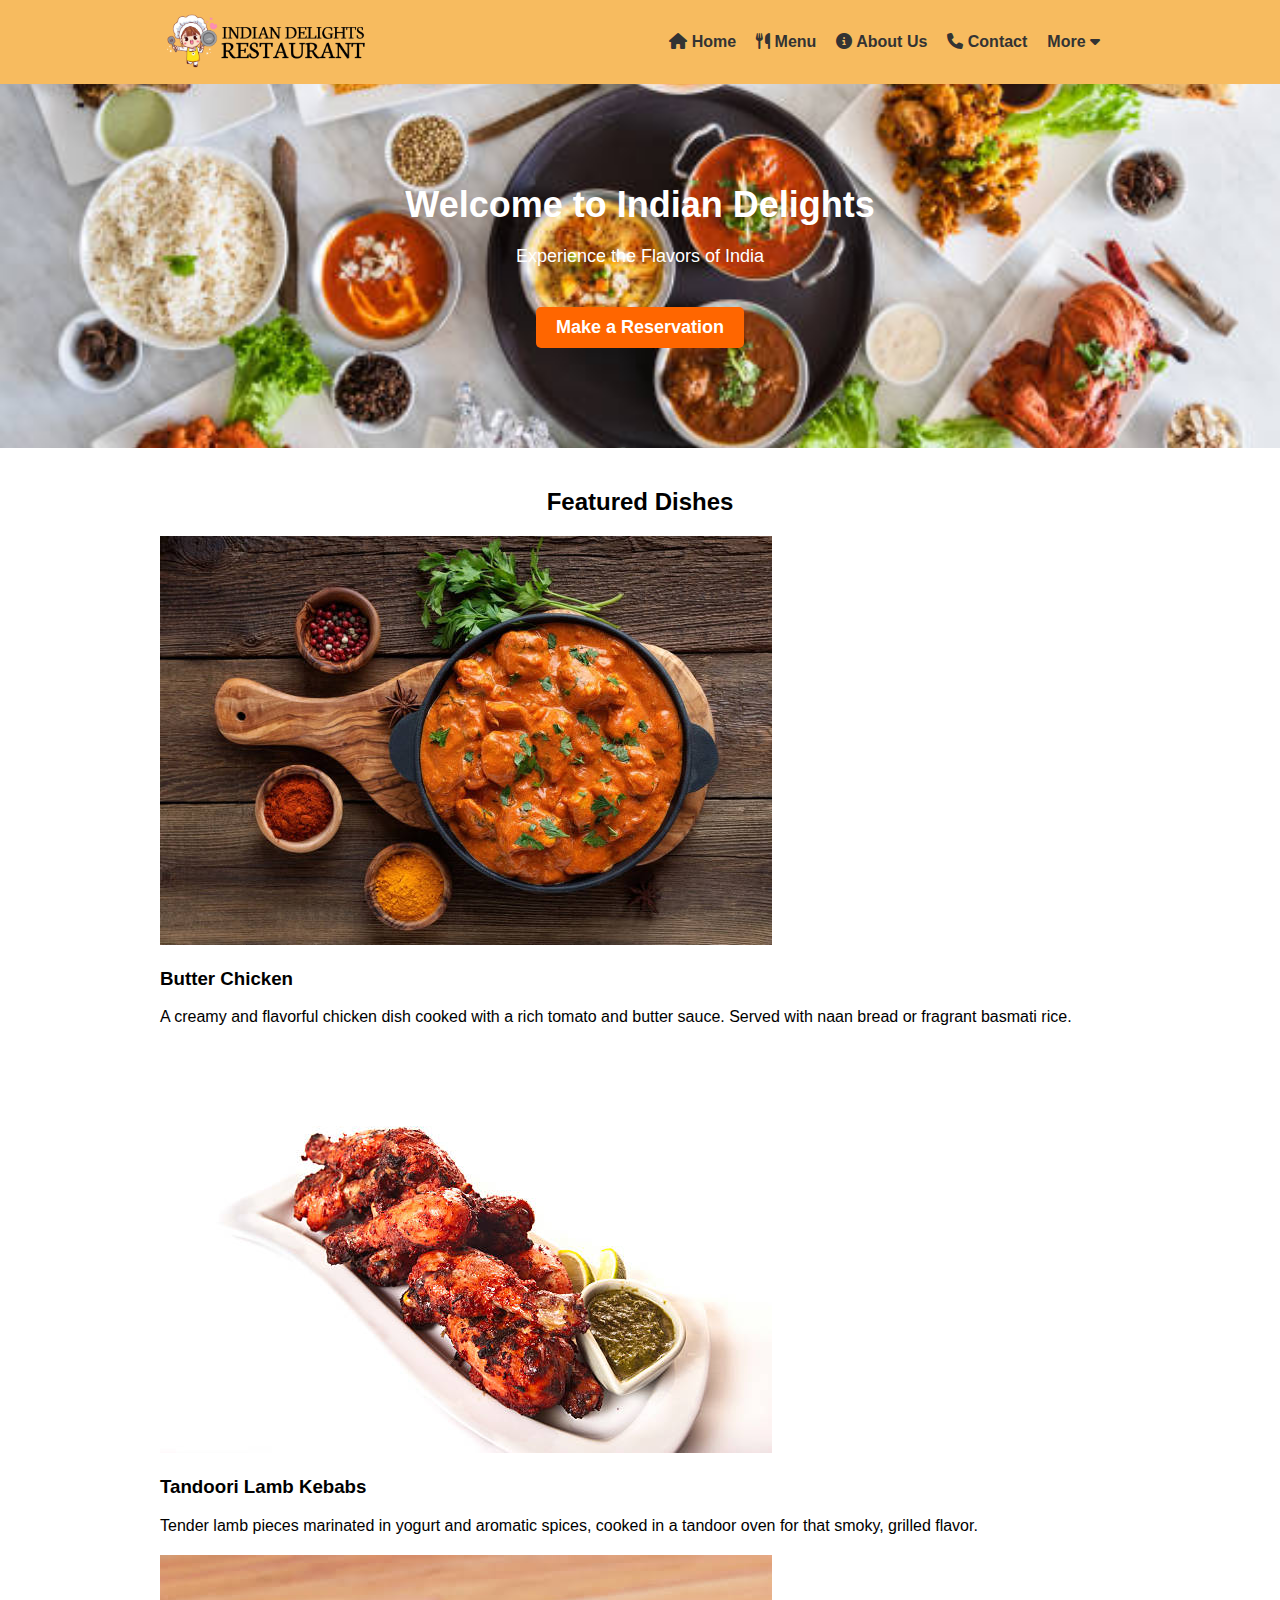
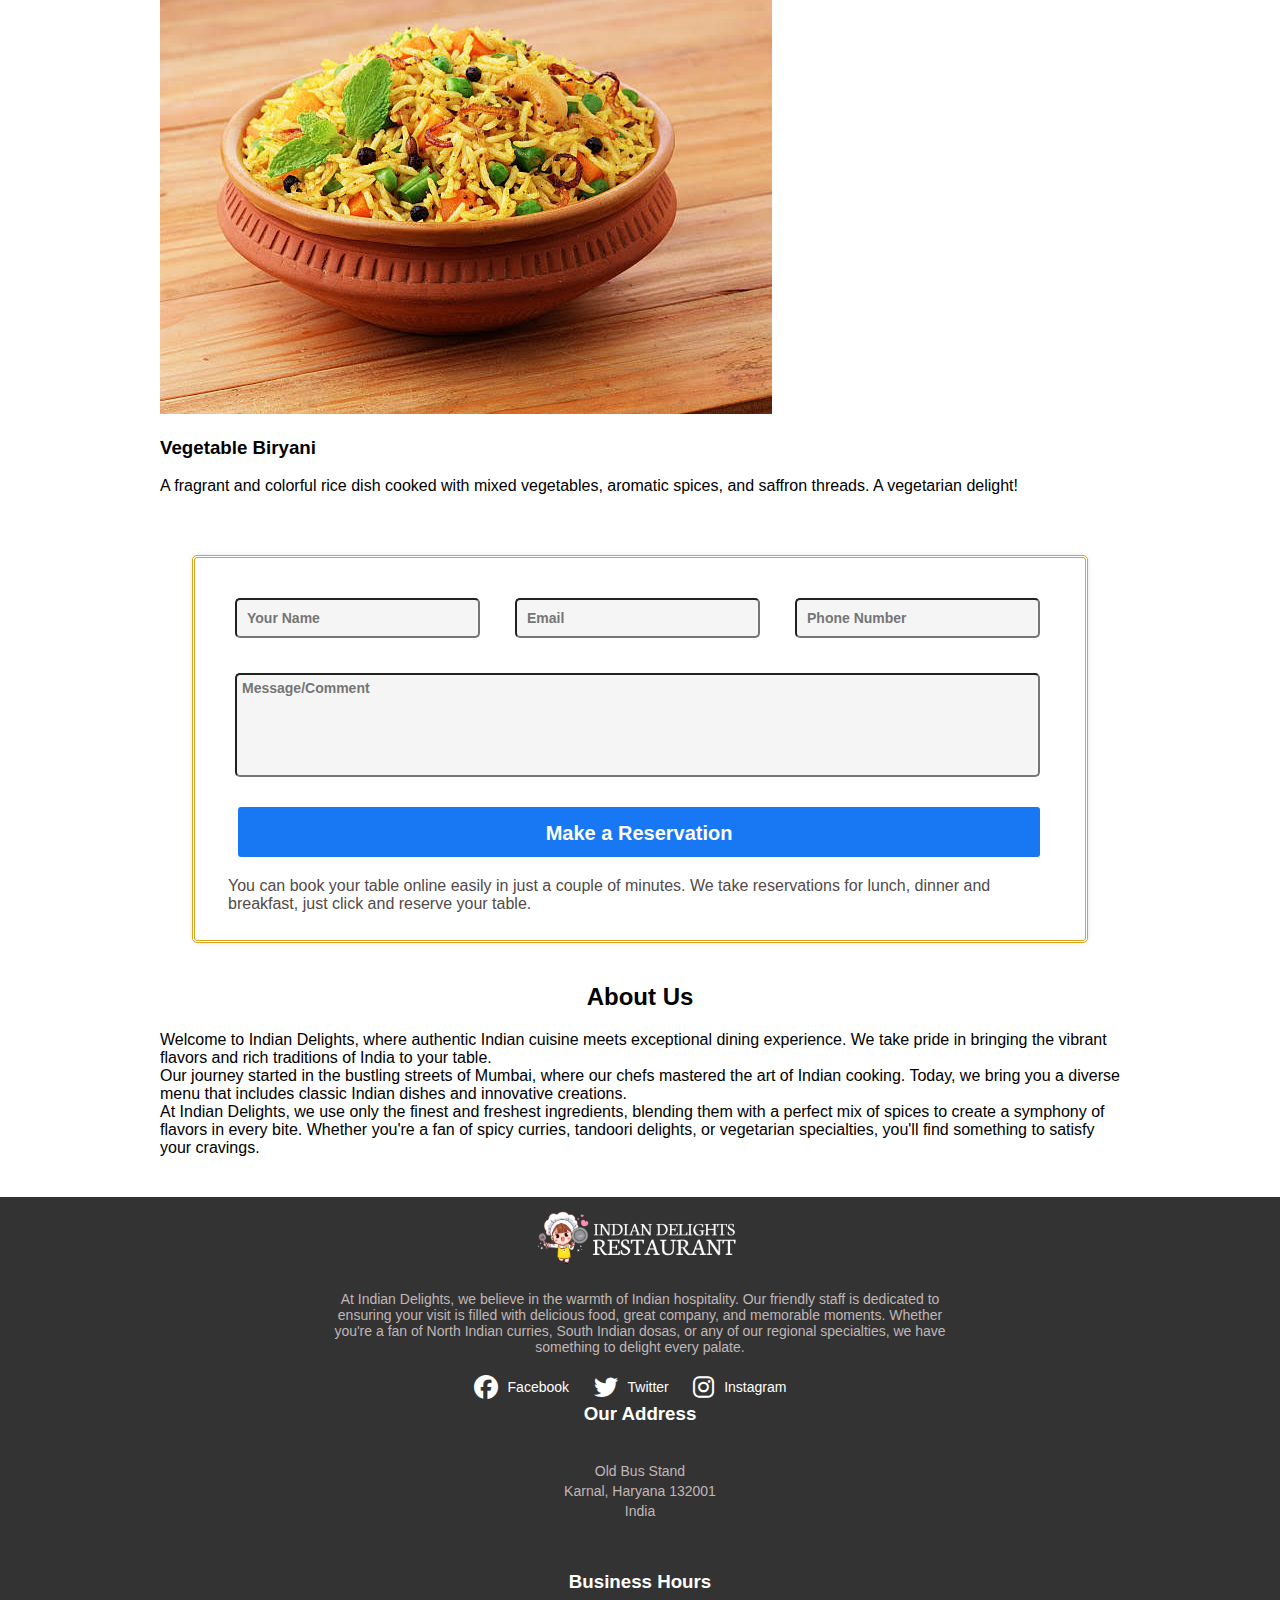
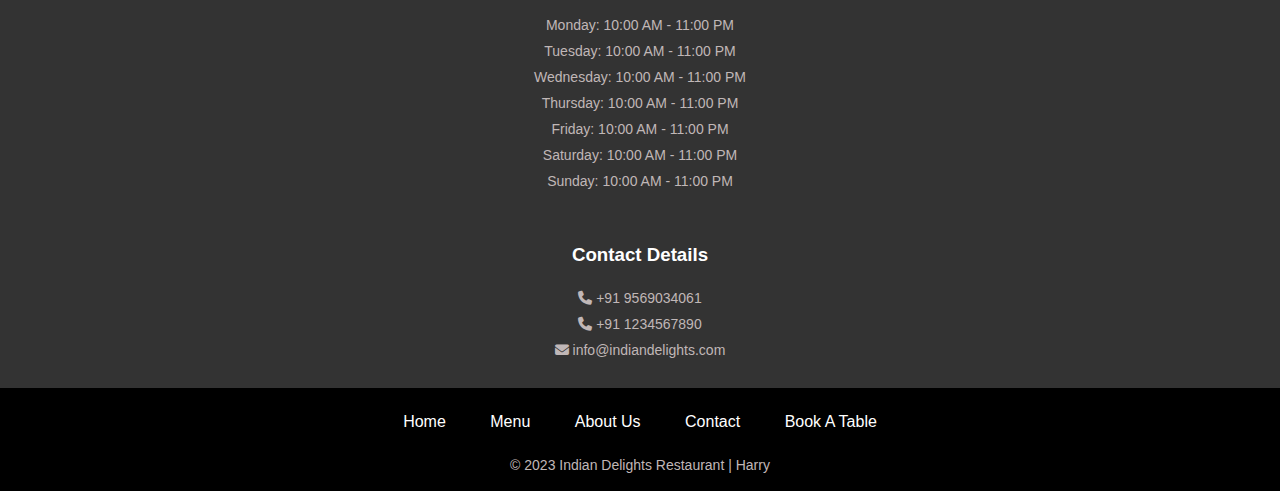
<file: index.html>
<!DOCTYPE html>
<html lang="en">
<head>
    <meta charset="UTF-8">
    <meta name="viewport" content="width=device-width, initial-scale=1.0">
    <link rel="stylesheet" href="index.css">
    <link rel="stylesheet" href="https://cdnjs.cloudflare.com/ajax/libs/font-awesome/6.3.0/css/all.min.css">
    <title>Indian Delights Restaurant</title>
    <link rel="icon" href="./restaurant-icon.png">
</head>
<body>
    <header>
        <nav>
            <div class="logo">
                <img src="restaurant-logo.png" alt="Indian Delights Restaurant Logo">
            </div>
            <ul class="nav-links">
                <li><a href="#"><i class="fas fa-home"></i> Home</a></li>
                <li><a href="menu.html"><i class="fas fa-utensils"></i> Menu</a></li>
                <li><a href="about.html"><i class="fas fa-info-circle"></i> About Us</a></li>
                <li><a href="contact.html"><i class="fas fa-phone"></i> Contact</a></li>
                <li><a href="#"> More <i class="fas fa-caret-down"></i></a>
                    <ul class="dropdown">
                        <li><a href="gallery.html"><i class="fas fa-camera"></i> Gallery</a></li>
                        <li><a href="events.html"><i class="fas fa-calendar-alt"></i> Events & Specials</a></li>
                        <li><a href="reviews.html"><i class="fas fa-star"></i> Reviews/Testimonials</a></li>
                        <li><a href="blog.html"><i class="fas fa-pencil-alt"></i> Blog</a></li>
                        <li><a href="reservation.html"><i class="fa-brands fa-wpforms"></i> Reservation</a></li>
                    </ul>
                </li>
            </ul>
        </nav>
    </header>

    <section class="hero">
        <div class="hero-text">
            <h1>Welcome to Indian Delights</h1>
            <p>Experience the Flavors of India</p>
            <a href="#book-table" class="cta-button">Make a Reservation</a>
        </div>
    </section>

    <section class="featured-dishes">
        <h2>Featured Dishes</h2>
        <div class="dish">
            <img src="menu-item1.jpg" alt="Dish 1">
            <h3>Butter Chicken</h3>
            <p>A creamy and flavorful chicken dish cooked with a rich tomato and butter sauce. Served with naan bread or fragrant basmati rice.</p>
        </div>
        <div class="dish">
            <img src="menu-item2.jpg" alt="Dish 2">
            <h3>Tandoori Lamb Kebabs</h3>
            <p>Tender lamb pieces marinated in yogurt and aromatic spices, cooked in a tandoor oven for that smoky, grilled flavor.</p>
        </div>
        <div class="dish">
            <img src="vegetable-biryani.jpg" alt="Dish 3">
            <h3>Vegetable Biryani</h3>
            <p>A fragrant and colorful rice dish cooked with mixed vegetables, aromatic spices, and saffron threads. A vegetarian delight!</p>
        </div>
    </section>

    <div id="book-table">
        <form class="form-group">
            <div class="horizontal-input">
            <input type="text" class="input" placeholder="Your Name"> 
            <input type="email" class="input" placeholder="Email">
            <input type="number" class="input" placeholder="Phone Number">
            </div>
            <div class="message-section">
            <input type="text" class="input" placeholder="Message/Comment" rows="4">
            </div>
            <button type="submit"><a href="reservation-confirmation.html"> Make a Reservation</a></button>
        </form>
        <div class="reservation">
            <p>You can book your table online easily in just a couple of minutes. We take reservations for lunch, dinner and breakfast, just click and reserve your table.</p>
        </div>
    </div>

    <section class="about">
        <h2>About Us</h2>
        <p>Welcome to Indian Delights, where authentic Indian cuisine meets exceptional dining experience. We take pride in bringing the vibrant flavors and rich traditions of India to your table.</p>
        <p>Our journey started in the bustling streets of Mumbai, where our chefs mastered the art of Indian cooking. Today, we bring you a diverse menu that includes classic Indian dishes and innovative creations.</p>
        <p>At Indian Delights, we use only the finest and freshest ingredients, blending them with a perfect mix of spices to create a symphony of flavors in every bite. Whether you're a fan of spicy curries, tandoori delights, or vegetarian specialties, you'll find something to satisfy your cravings.</p>
    </section>
    

    <footer>
        <div class="footer-logo">
            <a href="index.html"><img src="restaurant-logo2.png" alt="Indian Delights Restaurant Logo"></a>
            <p>At Indian Delights, we believe in the warmth of Indian hospitality. Our friendly staff is dedicated to ensuring your visit is filled with delicious food, great company, and memorable moments. Whether you're a fan of North Indian curries, South Indian dosas, or any of our regional specialties, we have something to delight every palate.</p>
        </div>

        <div class="footer-social-media">
            <ul class="footer-social-links">
                <li><a href="#"><i class="fab fa-facebook"></i> Facebook</a></li>
                <li><a href="#"><i class="fab fa-twitter"></i> Twitter</a></li>
                <li><a href="#"><i class="fab fa-instagram"></i> Instagram</a></li>
                <!-- Add more social media links as needed --> 
                <h3>Our Address</h3> <br>
                <div class="add"><p>Old Bus Stand</p>
                <p>Karnal, Haryana 132001</p>
                <p>India </p></div>
            </ul>
        </div>

        <div class="business-hours">
            <h3>Business Hours</h3>
            <p>Monday: 10:00 AM - 11:00 PM</p>
            <p>Tuesday: 10:00 AM - 11:00 PM</p>
            <p>Wednesday: 10:00 AM - 11:00 PM</p>
            <p>Thursday: 10:00 AM - 11:00 PM</p>
            <p>Friday: 10:00 AM - 11:00 PM</p>
            <p>Saturday: 10:00 AM - 11:00 PM</p>
            <p>Sunday: 10:00 AM - 11:00 PM</p>
        </div>

        <div class="contact-details">
            <h3>Contact Details</h3>
            <p><i class="fa-solid fa-phone"></i> +91 9569034061 </p>
            <p><i class="fa-solid fa-phone"></i> +91 1234567890 </p>
            <p><i class="fa-solid fa-envelope"></i> info@indiandelights.com</p>
        </div>
    <div class="footer-end">
        <p class="footer-links">
            <a href="index.html">Home</a>
            <a href="menu.html">Menu</a>
            <a href="about.html">About Us</a>
            <a href="contact.html">Contact</a>
            <a href="reservation.html">Book A Table</a>
        </p>
        <p class="copyright">&copy; 2023 Indian Delights Restaurant | Harry</p> <br>
    </div>
    </footer>
</body>
</html>
</file>
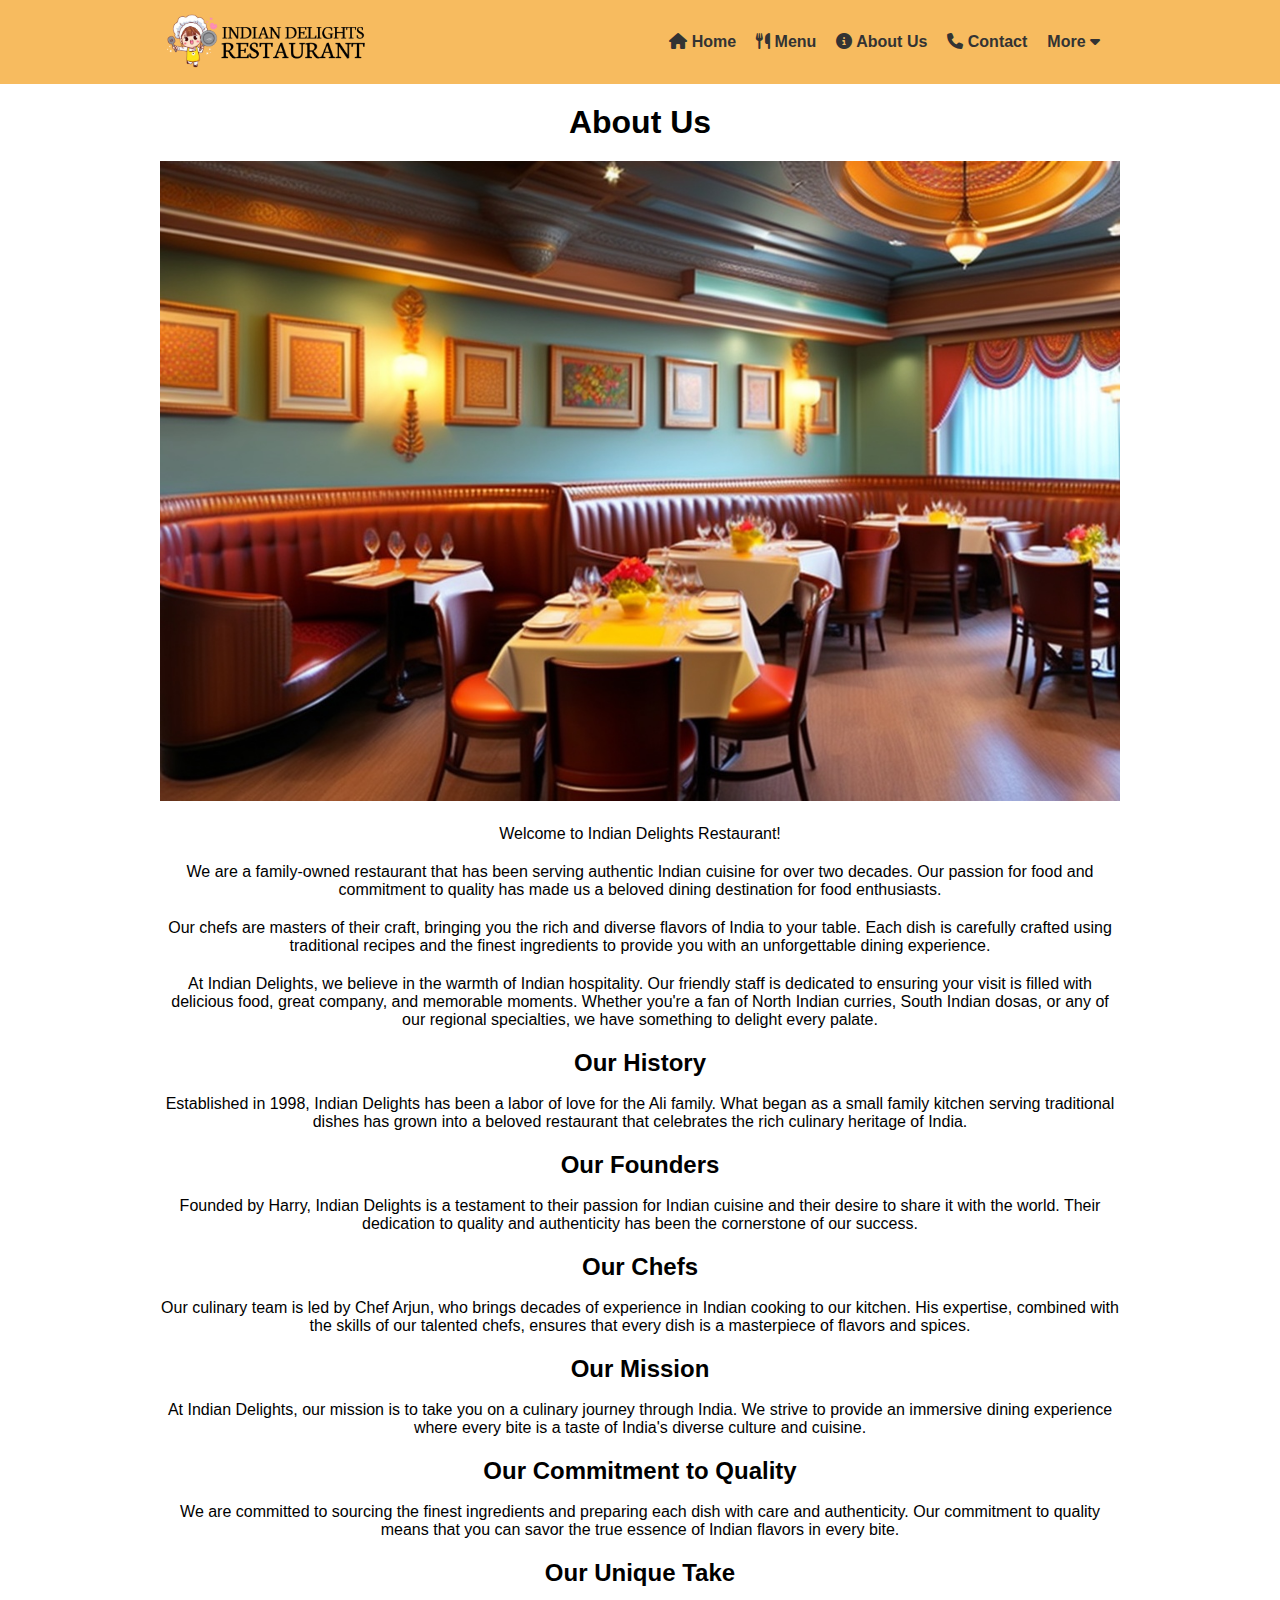
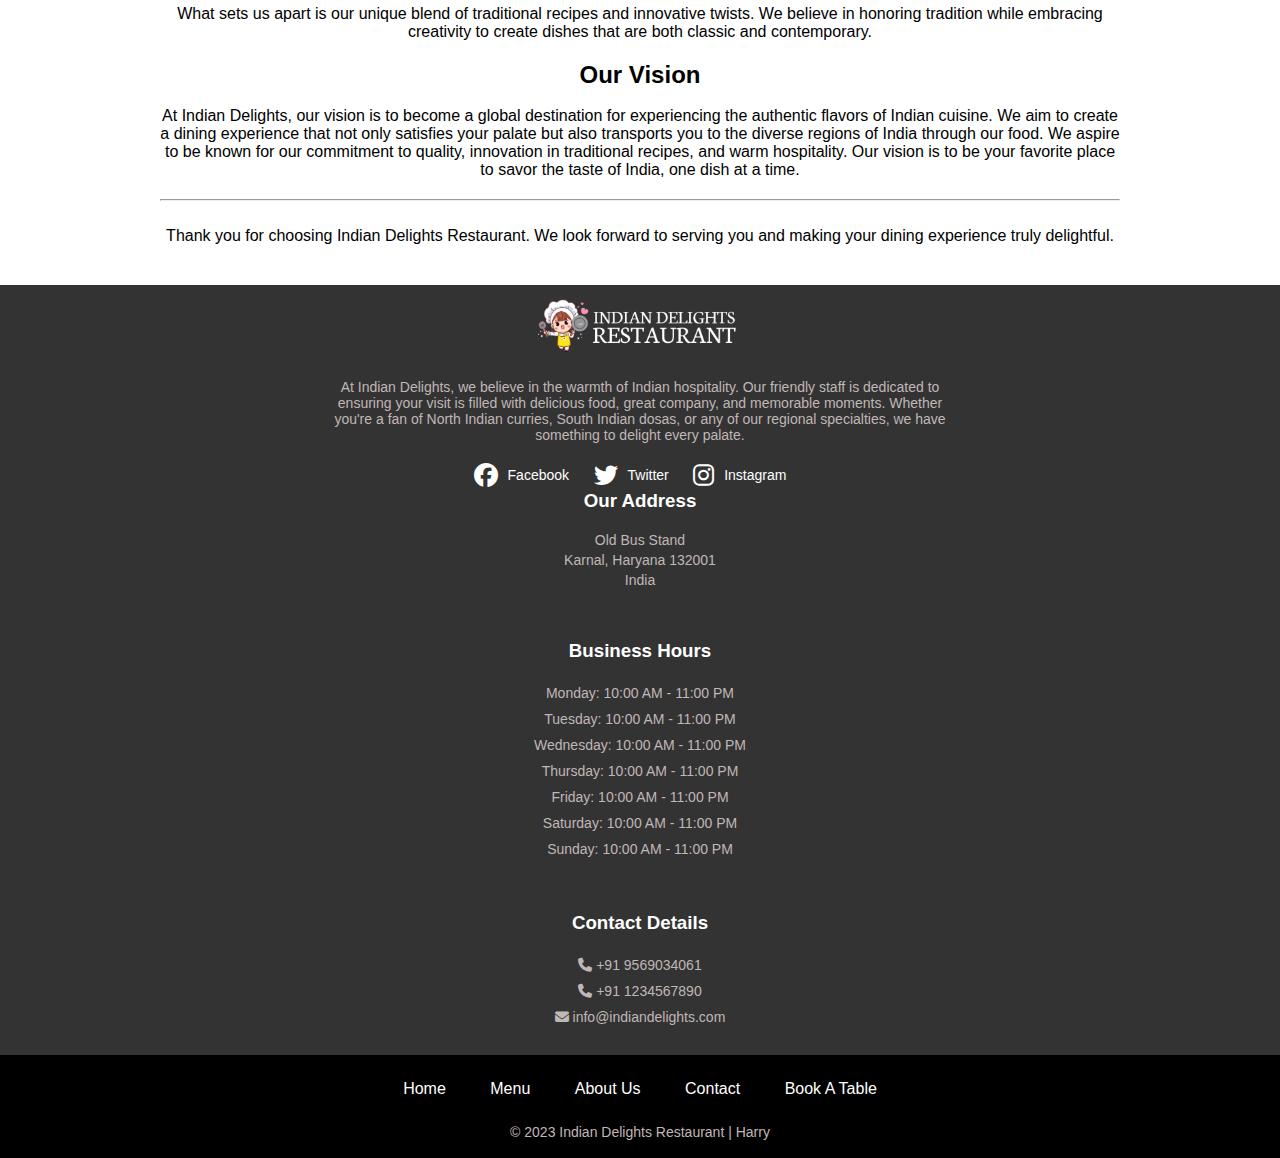
<file: about.html>
<!DOCTYPE html>
<html lang="en">
<head>
    <meta charset="UTF-8">
    <meta name="viewport" content="width=device-width, initial-scale=1.0">
    <link rel="stylesheet" href="about.css">
    <link rel="stylesheet" href="https://cdnjs.cloudflare.com/ajax/libs/font-awesome/6.3.0/css/all.min.css">
    <title>About Us - Indian Delights Restaurant</title>
    <link rel="icon" href="./restaurant-icon.png">
</head>
<body>
    <header>
        <nav>
            <div class="logo">
                <a href="index.html"><img src="restaurant-logo.png" alt="Indian Delights Restaurant Logo"></a>
            </div>
            <ul class="nav-links">
                <li><a href="index.html"><i class="fas fa-home"></i> Home</a></li>
                <li><a href="menu.html"><i class="fas fa-utensils"></i> Menu</a></li>
                <li><a href="#"><i class="fas fa-info-circle"></i> About Us</a></li>
                <li><a href="contact.html"><i class="fas fa-phone"></i> Contact</a></li>
                <li><a href="#"> More <i class="fas fa-caret-down"></i></a>
                    <ul class="dropdown">
                        <li><a href="gallery.html"><i class="fas fa-camera"></i> Gallery</a></li>
                        <li><a href="events.html"><i class="fas fa-calendar-alt"></i> Events & Specials</a></li>
                        <li><a href="reviews.html"><i class="fas fa-star"></i> Reviews/Testimonials</a></li>
                        <li><a href="blog.html"><i class="fas fa-pencil-alt"></i> Blog</a></li>
                        <li><a href="reservation.html"><i class="fa-brands fa-wpforms"></i> Reservation</a></li>
                    </ul>
                </li>
            </ul>
        </nav>
    </header>

    <section class="about">
        <h1>About Us</h1>
        <div class="about-image">
            <img src="restaurant-image.jpg" alt="Indian Delights Restaurant Interior">
        </div>
        <p>Welcome to Indian Delights Restaurant!</p>
        <p>We are a family-owned restaurant that has been serving authentic Indian cuisine for over two decades. Our passion for food and commitment to quality has made us a beloved dining destination for food enthusiasts.</p>
        <p>Our chefs are masters of their craft, bringing you the rich and diverse flavors of India to your table. Each dish is carefully crafted using traditional recipes and the finest ingredients to provide you with an unforgettable dining experience.</p>
        <p>At Indian Delights, we believe in the warmth of Indian hospitality. Our friendly staff is dedicated to ensuring your visit is filled with delicious food, great company, and memorable moments. Whether you're a fan of North Indian curries, South Indian dosas, or any of our regional specialties, we have something to delight every palate.</p>
        <h2>Our History</h2> <br>
        <p>Established in 1998, Indian Delights has been a labor of love for the Ali family. What began as a small family kitchen serving traditional dishes has grown into a beloved restaurant that celebrates the rich culinary heritage of India.</p>
        <h2>Our Founders</h2> <br>
        <p>Founded by Harry, Indian Delights is a testament to their passion for Indian cuisine and their desire to share it with the world. Their dedication to quality and authenticity has been the cornerstone of our success.</p>
        <h2>Our Chefs</h2> <br>
        <p>Our culinary team is led by Chef Arjun, who brings decades of experience in Indian cooking to our kitchen. His expertise, combined with the skills of our talented chefs, ensures that every dish is a masterpiece of flavors and spices.</p>
        <h2>Our Mission</h2> <br>
        <p>At Indian Delights, our mission is to take you on a culinary journey through India. We strive to provide an immersive dining experience where every bite is a taste of India's diverse culture and cuisine.</p>
        <h2>Our Commitment to Quality</h2> <br>
        <p>We are committed to sourcing the finest ingredients and preparing each dish with care and authenticity. Our commitment to quality means that you can savor the true essence of Indian flavors in every bite.</p>
        <h2>Our Unique Take</h2> <br>
        <p>What sets us apart is our unique blend of traditional recipes and innovative twists. We believe in honoring tradition while embracing creativity to create dishes that are both classic and contemporary.</p>
        <h2>Our Vision</h2> <br>
        <p>At Indian Delights, our vision is to become a global destination for experiencing the authentic flavors of Indian cuisine. We aim to create a dining experience that not only satisfies your palate but also transports you to the diverse regions of India through our food. We aspire to be known for our commitment to quality, innovation in traditional recipes, and warm hospitality. Our vision is to be your favorite place to savor the taste of India, one dish at a time.</p>
        <hr> <br>
        <p>Thank you for choosing Indian Delights Restaurant. We look forward to serving you and making your dining experience truly delightful.</p>
        
    </section>

    <footer>
        <div class="footer-logo">
            <a href="index.html"><img src="restaurant-logo2.png" alt="Indian Delights Restaurant Logo"></a>
            <p>At Indian Delights, we believe in the warmth of Indian hospitality. Our friendly staff is dedicated to ensuring your visit is filled with delicious food, great company, and memorable moments. Whether you're a fan of North Indian curries, South Indian dosas, or any of our regional specialties, we have something to delight every palate.</p>
        </div>

        <div class="footer-social-media">
            <ul class="footer-social-links">
                <li><a href="#"><i class="fab fa-facebook"></i> Facebook</a></li>
                <li><a href="#"><i class="fab fa-twitter"></i> Twitter</a></li>
                <li><a href="#"><i class="fab fa-instagram"></i> Instagram</a></li>
                <!-- Add more social media links as needed -->
                <h3>Our Address</h3> <br>
                <div class="add"><p>Old Bus Stand</p>
                <p>Karnal, Haryana 132001</p>
                <p>India </p></div>
            </ul>
        </div>

        <div class="business-hours">
            <h3>Business Hours</h3> <br>
            <p>Monday: 10:00 AM - 11:00 PM</p>
            <p>Tuesday: 10:00 AM - 11:00 PM</p>
            <p>Wednesday: 10:00 AM - 11:00 PM</p>
            <p>Thursday: 10:00 AM - 11:00 PM</p>
            <p>Friday: 10:00 AM - 11:00 PM</p>
            <p>Saturday: 10:00 AM - 11:00 PM</p>
            <p>Sunday: 10:00 AM - 11:00 PM</p>
        </div>

        <div class="contact-details">
            <h3>Contact Details</h3> <br>
            <p><i class="fa-solid fa-phone"></i> +91 9569034061 </p>
            <p><i class="fa-solid fa-phone"></i> +91 1234567890 </p>
            <p><i class="fa-solid fa-envelope"></i> info@indiandelights.com</p>
        </div>
    <div class="footer-end">
        <p class="footer-links">
            <a href="index.html">Home</a>
            <a href="menu.html">Menu</a>
            <a href="about.html">About Us</a>
            <a href="contact.html">Contact</a>
            <a href="reservation.html">Book A Table</a>
        </p>
        <p class="copyright">&copy; 2023 Indian Delights Restaurant | Harry</p> <br>
    </div>
    </footer>
</body>
</html>
</file>
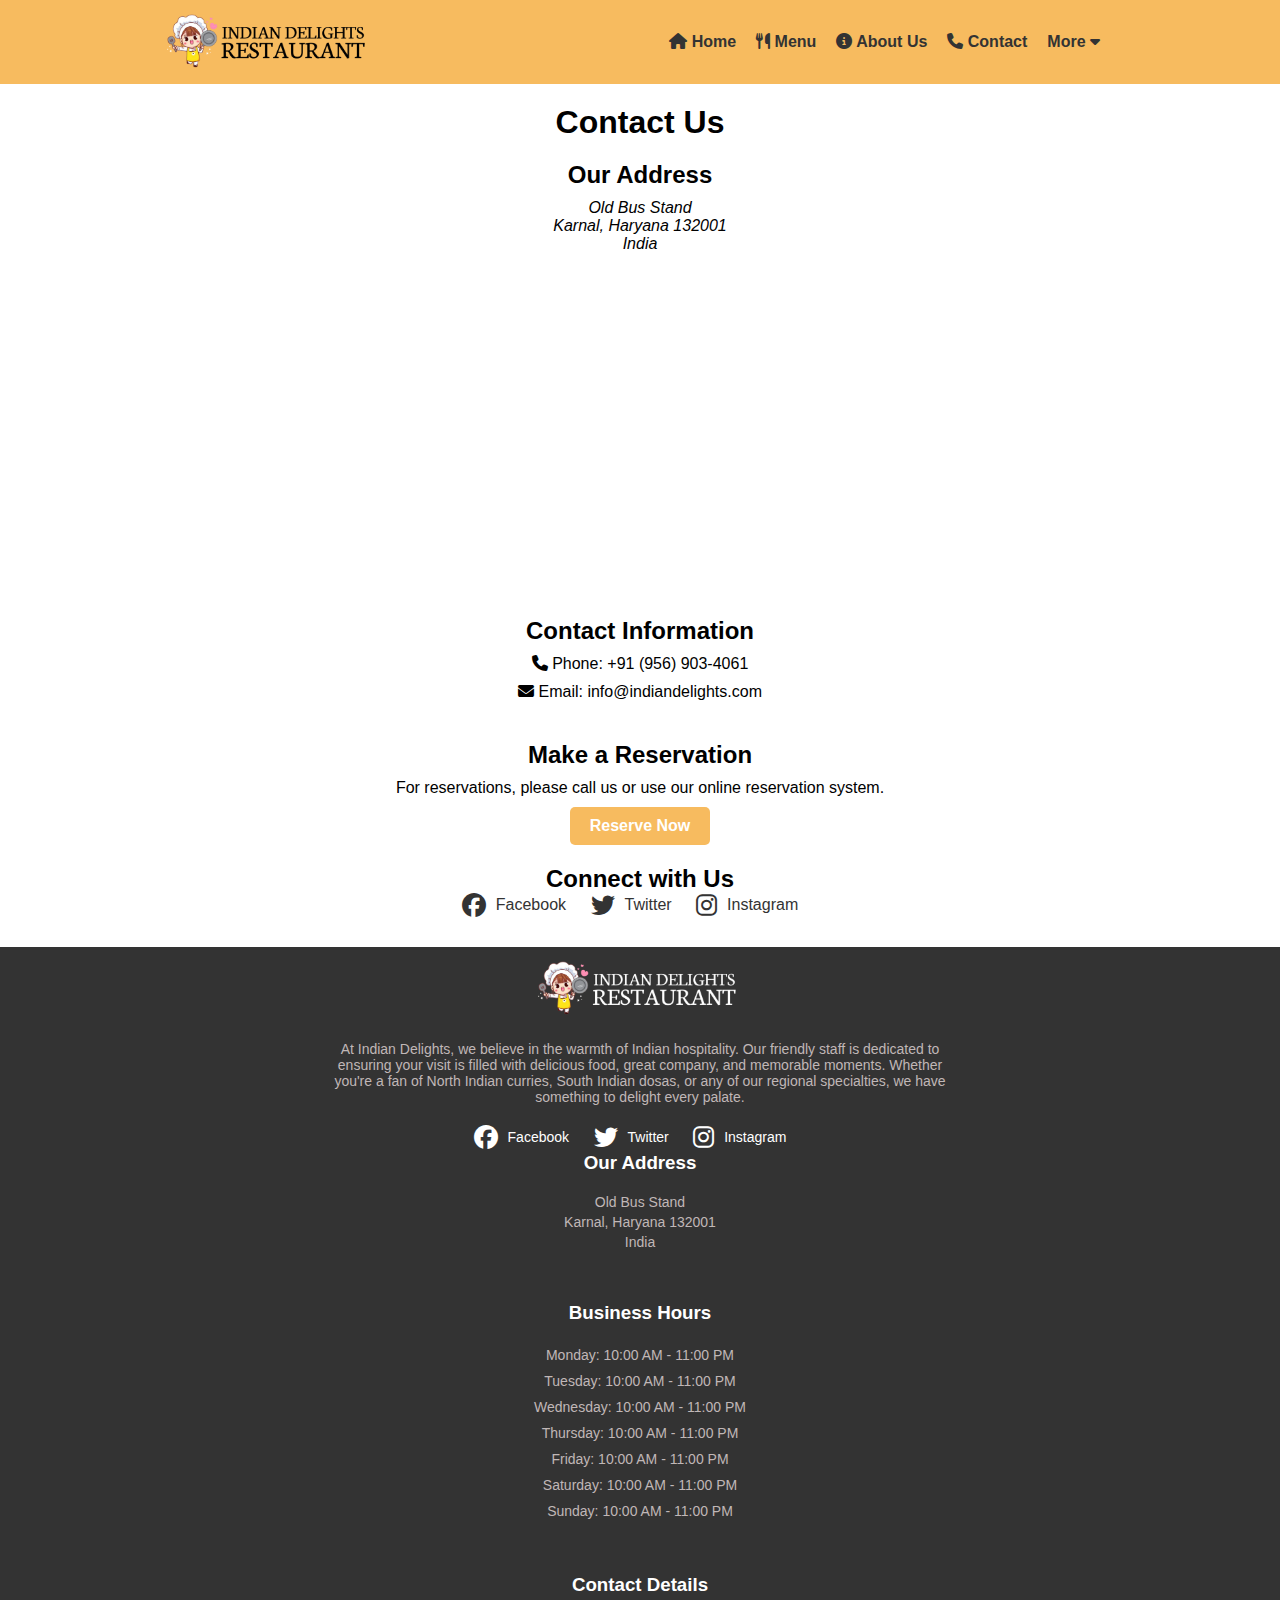
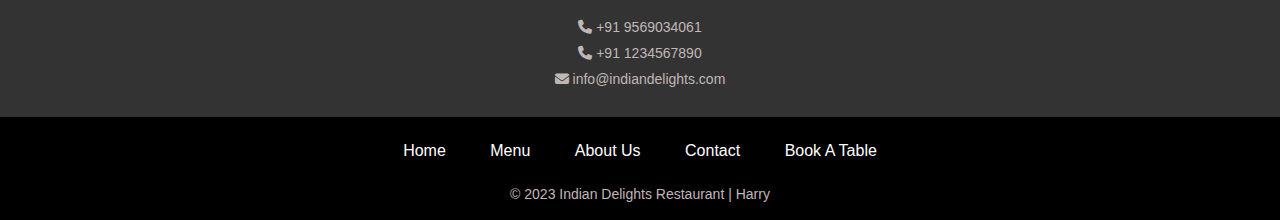
<file: contact.html>
<!DOCTYPE html>
<html lang="en">
<head>
    <meta charset="UTF-8">
    <meta name="viewport" content="width=device-width, initial-scale=1.0">
    <link rel="stylesheet" href="contact.css">
    <link rel="stylesheet" href="https://cdnjs.cloudflare.com/ajax/libs/font-awesome/6.3.0/css/all.min.css">
    <title>Contact Us - Indian Delights Restaurant</title>
    <link rel="icon" href="./restaurant-icon.png">
</head>
<body>
    <header>
        <nav>
            <div class="logo">
                <a href="index.html"><img src="restaurant-logo.png" alt="Indian Delights Restaurant Logo"></a>
            </div>
            <ul class="nav-links">
                <li><a href="index.html"><i class="fas fa-home"></i> Home</a></li>
                <li><a href="menu.html"><i class="fas fa-utensils"></i> Menu</a></li>
                <li><a href="about.html"><i class="fas fa-info-circle"></i> About Us</a></li>
                <li><a href="#"><i class="fas fa-phone"></i> Contact</a></li>
                <li><a href="#"> More <i class="fas fa-caret-down"></i></a>
                    <ul class="dropdown">
                        <li><a href="gallery.html"><i class="fas fa-camera"></i> Gallery</a></li>
                        <li><a href="events.html"><i class="fas fa-calendar-alt"></i> Events & Specials</a></li>
                        <li><a href="reviews.html"><i class="fas fa-star"></i> Reviews/Testimonials</a></li>
                        <li><a href="blog.html"><i class="fas fa-pencil-alt"></i> Blog</a></li>
                        <li><a href="reservation.html"><i class="fa-brands fa-wpforms"></i> Reservation</a></li>
                        
                    </ul>
                </li>
            </ul>
        </nav>
    </header>

    <section class="contact">
        <h1>Contact Us</h1>
        
        <!-- Restaurant Address and Map -->
        <div class="contact-info">
            <h2>Our Address</h2>
            <address>
                Old Bus Stand<br>
                Karnal, Haryana 132001<br>
                India
            </address>
            <div class="map">
        <iframe src="https://www.google.com/maps/embed?pb=!1m18!1m12!1m3!1d13893.2538525645!2d76.9941003!3d29.6847597!2m3!1f0!2f0!3f0!3m2!1i1024!2i768!4f13.1!3m3!1m2!1s0x390ce429f17e9a69%3A0xa6795d299618d6f!2sOld%20Bus%20Stand%2C%20Karnal%2C%20Haryana!5e0!3m2!1sen!2sin!4v1655341067515!5m2!1sen!2sin" 
            width="400" height="300" frameborder="0" style="border:0" allowfullscreen></iframe>
    </div>
        </div>

        <!-- Contact Information -->
        <div class="contact-info">
            <h2>Contact Information</h2>
            <p><i class="fas fa-phone"></i> Phone: +91 (956) 903-4061</p>
            <p><i class="fas fa-envelope"></i> Email: info@indiandelights.com</p>
        </div>

        <!-- Reservation Form or Link-->
        <div class="reservation">
            <h2>Make a Reservation</h2>
            <p>For reservations, please call us or use our online reservation system.</p>
            <a href="reservation.html" class="btn">Reserve Now</a>
        </div>

        <!-- Social Media Links -->
        <div class="social-media">
            <h2>Connect with Us</h2>
            <ul class="social-links">
                <li><a href="#" class="facebook"><i class="fab fa-facebook"></i> Facebook</a></li>
                <li><a href="#" class="twitter"><i class="fab fa-twitter"></i> Twitter</a></li>
                <li><a href="#" class="instagram"><i class="fab fa-instagram"></i> Instagram</a></li>
                <!-- Add more social media links as needed -->
            </ul>
        </div>
    </section>

    <footer>
        <div class="footer-logo">
            <a href="index.html"><img src="restaurant-logo2.png" alt="Indian Delights Restaurant Logo"></a>
            <p>At Indian Delights, we believe in the warmth of Indian hospitality. Our friendly staff is dedicated to ensuring your visit is filled with delicious food, great company, and memorable moments. Whether you're a fan of North Indian curries, South Indian dosas, or any of our regional specialties, we have something to delight every palate.</p>
        </div>

        <div class="footer-social-media">
            <ul class="footer-social-links">
                <li><a href="#"><i class="fab fa-facebook"></i> Facebook</a></li>
                <li><a href="#"><i class="fab fa-twitter"></i> Twitter</a></li>
                <li><a href="#"><i class="fab fa-instagram"></i> Instagram</a></li>
                <!-- Add more social media links as needed -->
                <h3>Our Address</h3> <br>
                <div class="add"><p>Old Bus Stand</p>
                <p>Karnal, Haryana 132001</p>
                <p>India </p></div>
            </ul>
        </div>

        <div class="business-hours">
            <h3>Business Hours</h3> <br>
            <p>Monday: 10:00 AM - 11:00 PM</p>
            <p>Tuesday: 10:00 AM - 11:00 PM</p>
            <p>Wednesday: 10:00 AM - 11:00 PM</p>
            <p>Thursday: 10:00 AM - 11:00 PM</p>
            <p>Friday: 10:00 AM - 11:00 PM</p>
            <p>Saturday: 10:00 AM - 11:00 PM</p>
            <p>Sunday: 10:00 AM - 11:00 PM</p>
        </div>

        <div class="contact-details">
            <h3>Contact Details</h3> <br>
            <p><i class="fa-solid fa-phone"></i> +91 9569034061 </p>
            <p><i class="fa-solid fa-phone"></i> +91 1234567890 </p>
            <p><i class="fa-solid fa-envelope"></i> info@indiandelights.com</p>
        </div>
    <div class="footer-end">
        <p class="footer-links">
            <a href="index.html">Home</a>
            <a href="menu.html">Menu</a>
            <a href="about.html">About Us</a>
            <a href="contact.html">Contact</a>
            <a href="reservation.html">Book A Table</a>
        </p>
        <p class="copyright">&copy; 2023 Indian Delights Restaurant | Harry</p> <br>
    </div>
    </footer>
</body>
</html>
</file>
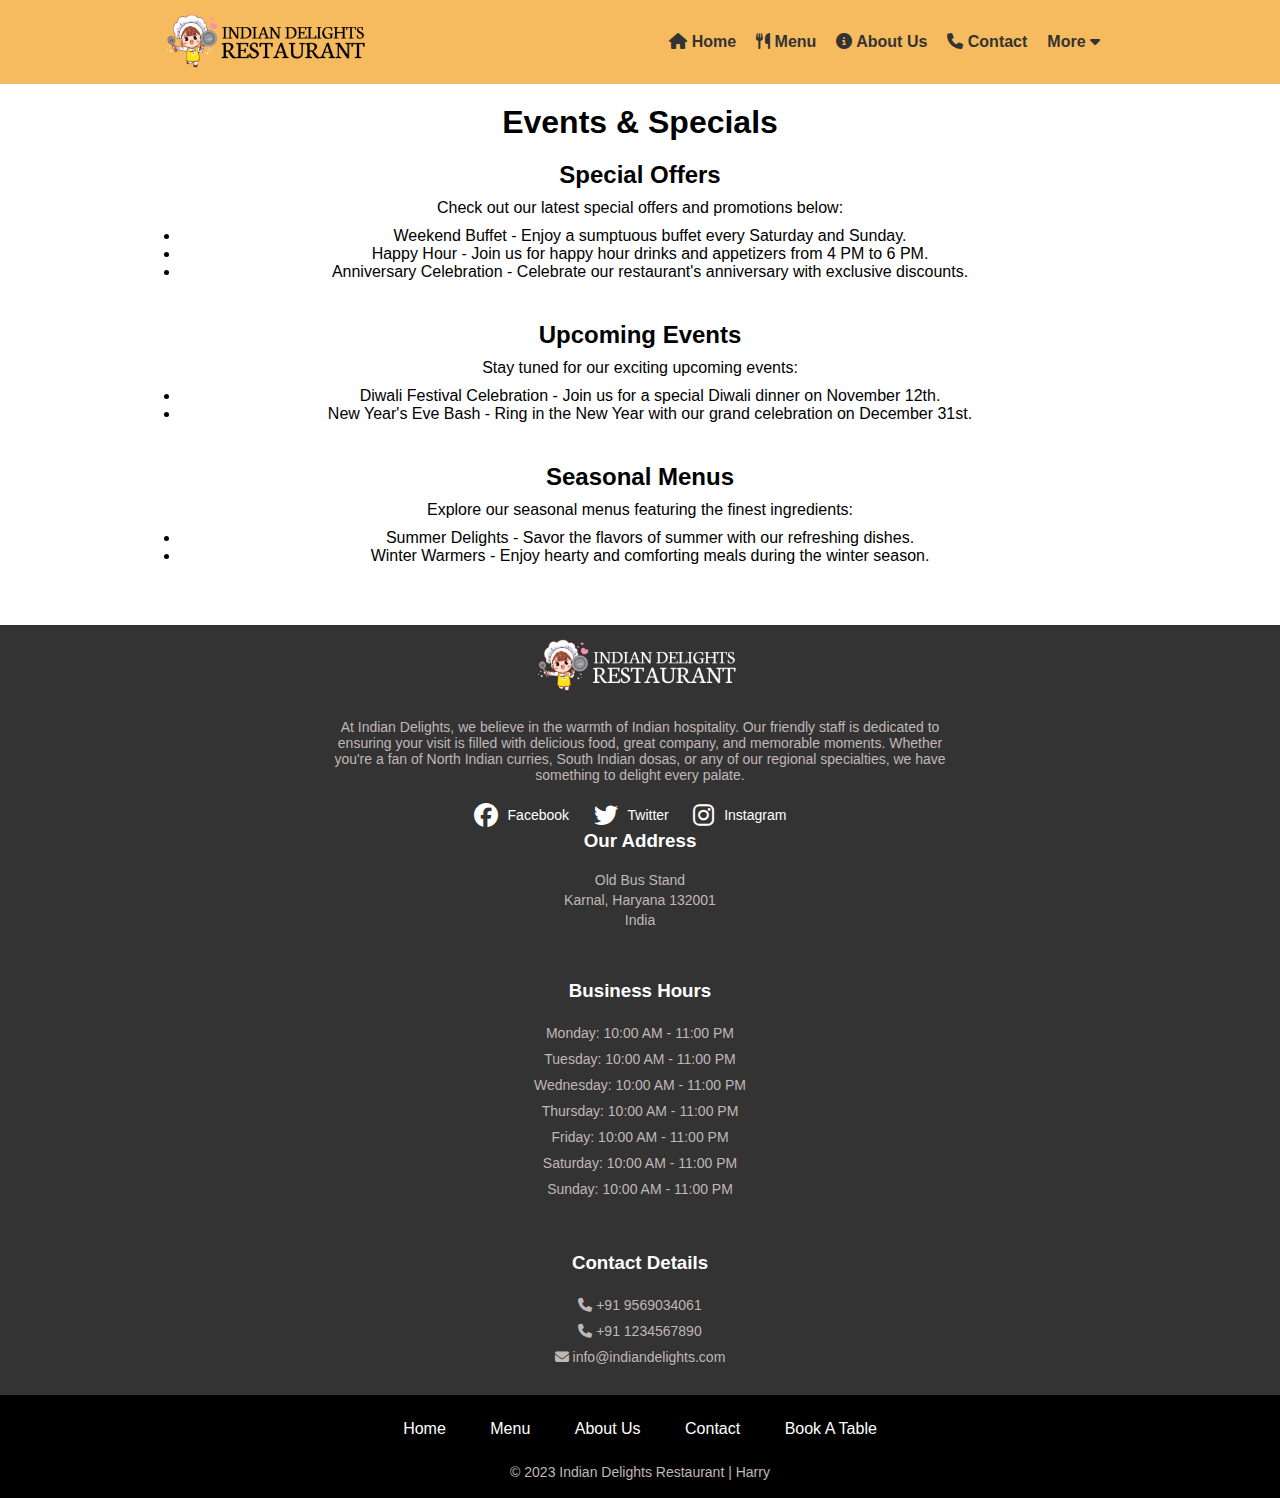
<file: events.html>
<!DOCTYPE html>
<html lang="en">
<head>
    <meta charset="UTF-8">
    <meta name="viewport" content="width=device-width, initial-scale=1.0">
    <link rel="stylesheet" href="events.css">
    <link rel="stylesheet" href="https://cdnjs.cloudflare.com/ajax/libs/font-awesome/6.3.0/css/all.min.css">
    <title>Events & Specials - Indian Delights Restaurant</title>
    <link rel="icon" href="./restaurant-icon.png">
</head>
<body>
    <header>
        <nav>
            <div class="logo">
                <a href="index.html"><img src="restaurant-logo.png" alt="Indian Delights Restaurant Logo"></a>
            </div>
            <ul class="nav-links">
                <li><a href="index.html"><i class="fas fa-home"></i> Home</a></li>
                <li><a href="menu.html"><i class="fas fa-utensils"></i> Menu</a></li>
                <li><a href="about.html"><i class="fas fa-info-circle"></i> About Us</a></li>
                <li><a href="contact.html"><i class="fas fa-phone"></i> Contact</a></li>
                <li><a href="#"> More <i class="fas fa-caret-down"></i></a>
                    <ul class="dropdown">
                        <li><a href="gallery.html"><i class="fas fa-camera"></i> Gallery</a></li>
                        <li><a href="#"><i class="fas fa-calendar-alt"></i> Events & Specials</a></li>
                        <li><a href="reviews.html"><i class="fas fa-star"></i> Reviews/Testimonials</a></li>
                        <li><a href="blog.html"><i class="fas fa-pencil-alt"></i> Blog</a></li>
                        <li><a href="reservation.html"><i class="fa-brands fa-wpforms"></i> Reservation</a></li>
                    </ul>
                </li>
            </ul>
        </nav>
    </header>

    <section class="events">
        <h1>Events & Specials</h1>
        
        <!-- Special Offers -->
        <div class="special-offers">
            <h2>Special Offers</h2>
            <p>Check out our latest special offers and promotions below:</p>
            <ul>
                <li>Weekend Buffet - Enjoy a sumptuous buffet every Saturday and Sunday.</li>
                <li>Happy Hour - Join us for happy hour drinks and appetizers from 4 PM to 6 PM.</li>
                <li>Anniversary Celebration - Celebrate our restaurant's anniversary with exclusive discounts.</li>
            </ul>
        </div>

        <!-- Upcoming Events -->
        <div class="upcoming-events">
            <h2>Upcoming Events</h2>
            <p>Stay tuned for our exciting upcoming events:</p>
            <ul>
                <li>Diwali Festival Celebration - Join us for a special Diwali dinner on November 12th.</li>
                <li>New Year's Eve Bash - Ring in the New Year with our grand celebration on December 31st.</li>
            </ul>
        </div>

        <!-- Seasonal Menus -->
        <div class="seasonal-menus">
            <h2>Seasonal Menus</h2>
            <p>Explore our seasonal menus featuring the finest ingredients:</p>
            <ul>
                <li>Summer Delights - Savor the flavors of summer with our refreshing dishes.</li>
                <li>Winter Warmers - Enjoy hearty and comforting meals during the winter season.</li>
            </ul>
        </div>
    </section>

    <footer>
        <div class="footer-logo">
            <a href="index.html"><img src="restaurant-logo2.png" alt="Indian Delights Restaurant Logo"></a>
            <p>At Indian Delights, we believe in the warmth of Indian hospitality. Our friendly staff is dedicated to ensuring your visit is filled with delicious food, great company, and memorable moments. Whether you're a fan of North Indian curries, South Indian dosas, or any of our regional specialties, we have something to delight every palate.</p>
        </div>

        <div class="footer-social-media">
            <ul class="footer-social-links">
                <li><a href="#"><i class="fab fa-facebook"></i> Facebook</a></li>
                <li><a href="#"><i class="fab fa-twitter"></i> Twitter</a></li>
                <li><a href="#"><i class="fab fa-instagram"></i> Instagram</a></li>
                <!-- Add more social media links as needed -->
                <h3>Our Address</h3> <br>
                <div class="add"><p>Old Bus Stand</p>
                <p>Karnal, Haryana 132001</p>
                <p>India </p></div>
            </ul>
        </div>

        <div class="business-hours">
            <h3>Business Hours</h3> <br>
            <p>Monday: 10:00 AM - 11:00 PM</p>
            <p>Tuesday: 10:00 AM - 11:00 PM</p>
            <p>Wednesday: 10:00 AM - 11:00 PM</p>
            <p>Thursday: 10:00 AM - 11:00 PM</p>
            <p>Friday: 10:00 AM - 11:00 PM</p>
            <p>Saturday: 10:00 AM - 11:00 PM</p>
            <p>Sunday: 10:00 AM - 11:00 PM</p>
        </div>

        <div class="contact-details">
            <h3>Contact Details</h3> <br>
            <p><i class="fa-solid fa-phone"></i> +91 9569034061 </p>
            <p><i class="fa-solid fa-phone"></i> +91 1234567890 </p>
            <p><i class="fa-solid fa-envelope"></i> info@indiandelights.com</p>
        </div>
    <div class="footer-end">
        <p class="footer-links">
            <a href="index.html">Home</a>
            <a href="menu.html">Menu</a>
            <a href="about.html">About Us</a>
            <a href="contact.html">Contact</a>
            <a href="reservation.html">Book A Table</a>
        </p>
        <p class="copyright">&copy; 2023 Indian Delights Restaurant | Harry</p> <br>
    </div>
    </footer>
</body>
</html>
</file>
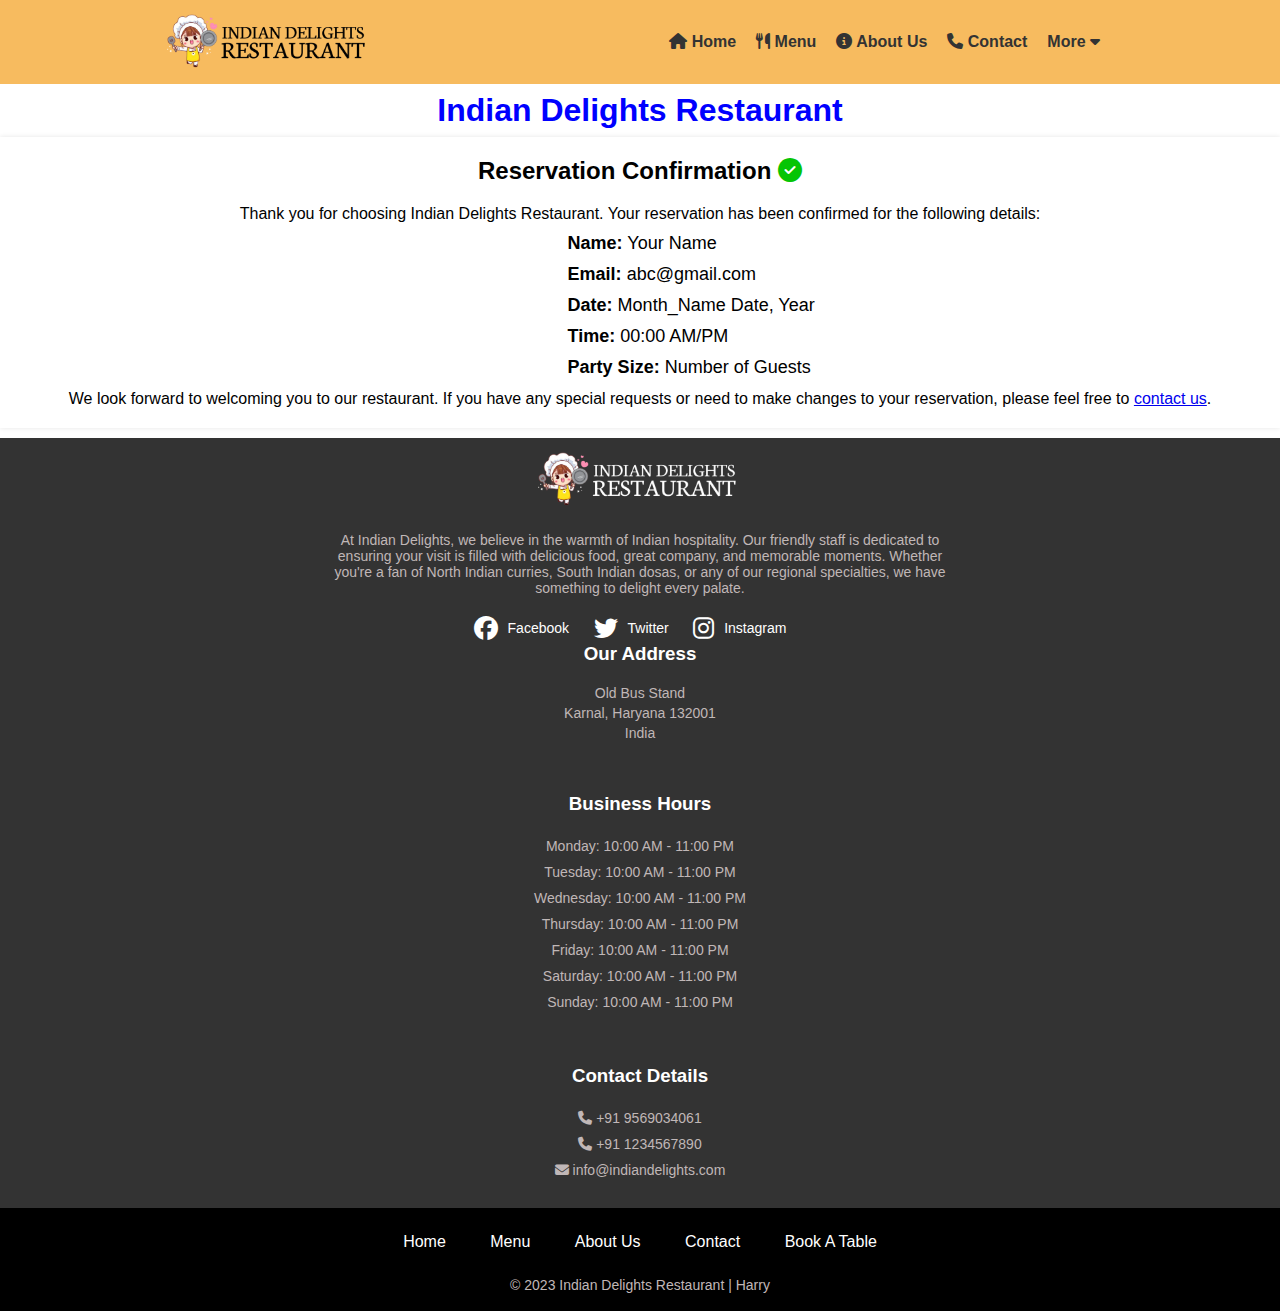
<file: reservation-confirmation.html>
<!DOCTYPE html>
<html lang="en">
<head>
    <meta charset="UTF-8">
    <meta name="viewport" content="width=device-width, initial-scale=1.0">
    <title>Reservation Confirmation - Indian Delights Restaurant</title>
    <link rel="stylesheet" href="reservation-confirmation.css">
    <link rel="stylesheet" href="https://cdnjs.cloudflare.com/ajax/libs/font-awesome/6.3.0/css/all.min.css">
    <link rel="icon" href="./restaurant-icon.png">
</head>
<body>
    <header>
        <nav>
            <div class="logo">
                <a href="index.html"><img src="restaurant-logo.png" alt="Indian Delights Restaurant Logo"></a>
            </div>
            <ul class="nav-links">
                <li><a href="index.html"><i class="fas fa-home"></i> Home</a></li>
                <li><a href="menu.html"><i class="fas fa-utensils"></i> Menu</a></li>
                <li><a href="about.html"><i class="fas fa-info-circle"></i> About Us</a></li>
                <li><a href="contact.html"><i class="fas fa-phone"></i> Contact</a></li>
                <li><a href="#"> More <i class="fas fa-caret-down"></i></a>
                    <ul class="dropdown">
                        <li><a href="gallery.html"><i class="fas fa-camera"></i> Gallery</a></li>
                        <li><a href="events.html"><i class="fas fa-calendar-alt"></i> Events & Specials</a></li>
                        <li><a href="reviews.html"><i class="fas fa-star"></i> Reviews/Testimonials</a></li>
                        <li><a href="blog.html"><i class="fas fa-pencil-alt"></i> Blog</a></li>
                        <li><a href="reservation.html"><i class="fa-brands fa-wpforms"></i> Reservation</a></li>
                    </ul>
                </li>
            </ul>
        </nav>
    </header>
    <h1>Indian Delights Restaurant</h1>
    <!-- <li><a href="online-confirmation.html"><i class="fas fa-check-circle"></i> Reservation Confirmation</a></li> -->
    <main>
        <section class="reservation-confirmation">
            <h2>Reservation Confirmation <i class="fas fa-check-circle"></i></h2>
            <p>Thank you for choosing Indian Delights Restaurant. Your reservation has been confirmed for the following details:</p>
            <ul class="customer-details">
                <li><strong>Name:</strong> Your Name</li>
                <li><strong>Email:</strong> abc@gmail.com</li>
                <li><strong>Date:</strong> Month_Name Date, Year</li>
                <li><strong>Time:</strong> 00:00 AM/PM</li>
                <li><strong>Party Size:</strong> Number of Guests</li>
            </ul>
            <p>We look forward to welcoming you to our restaurant. If you have any special requests or need to make changes to your reservation, please feel free to <a href="contact.html">contact us</a>.</p>
        </section>
    </main>

    <footer>
        <div class="footer-logo">
            <a href="index.html"><img src="restaurant-logo2.png" alt="Indian Delights Restaurant Logo"></a>
            <p>At Indian Delights, we believe in the warmth of Indian hospitality. Our friendly staff is dedicated to ensuring your visit is filled with delicious food, great company, and memorable moments. Whether you're a fan of North Indian curries, South Indian dosas, or any of our regional specialties, we have something to delight every palate.</p>
        </div>

        <div class="footer-social-media">
            <ul class="footer-social-links">
                <li><a href="#"><i class="fab fa-facebook"></i> Facebook</a></li>
                <li><a href="#"><i class="fab fa-twitter"></i> Twitter</a></li>
                <li><a href="#"><i class="fab fa-instagram"></i> Instagram</a></li>
                <!-- Add more social media links as needed -->
                <h3>Our Address</h3> <br>
                <div class="add"><p>Old Bus Stand</p>
                <p>Karnal, Haryana 132001</p>
                <p>India </p></div>
            </ul>
        </div>

        <div class="business-hours">
            <h3>Business Hours</h3> <br>
            <p>Monday: 10:00 AM - 11:00 PM</p>
            <p>Tuesday: 10:00 AM - 11:00 PM</p>
            <p>Wednesday: 10:00 AM - 11:00 PM</p>
            <p>Thursday: 10:00 AM - 11:00 PM</p>
            <p>Friday: 10:00 AM - 11:00 PM</p>
            <p>Saturday: 10:00 AM - 11:00 PM</p>
            <p>Sunday: 10:00 AM - 11:00 PM</p>
        </div>

        <div class="contact-details">
            <h3>Contact Details</h3> <br>
            <p><i class="fa-solid fa-phone"></i> +91 9569034061 </p>
            <p><i class="fa-solid fa-phone"></i> +91 1234567890 </p>
            <p><i class="fa-solid fa-envelope"></i> info@indiandelights.com</p>
        </div>
    <div class="footer-end">
        <p class="footer-links">
            <a href="index.html">Home</a>
            <a href="menu.html">Menu</a>
            <a href="about.html">About Us</a>
            <a href="contact.html">Contact</a>
            <a href="reservation.html">Book A Table</a>
        </p>
        <p class="copyright">&copy; 2023 Indian Delights Restaurant | Harry</p> <br>
    </div>
    </footer>
</body>
</html>
</file>
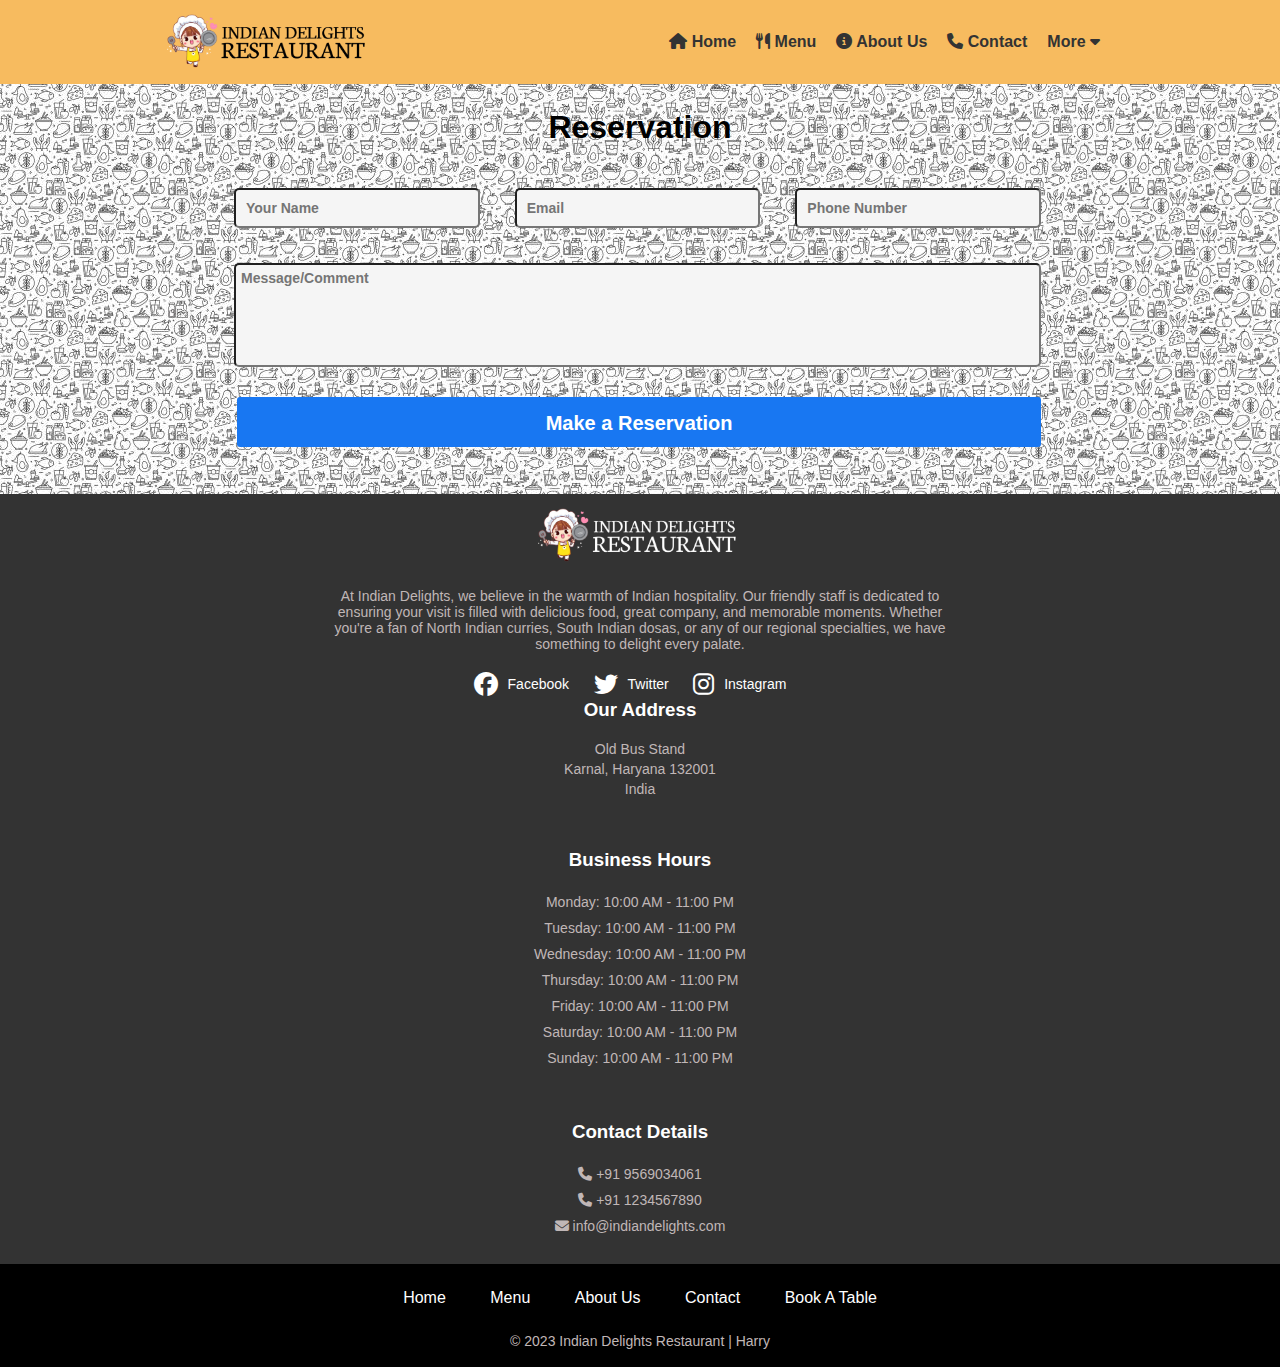
<file: reservation.html>
<!DOCTYPE html>
<html lang="en">
<head>
    <meta charset="UTF-8">
    <meta http-equiv="X-UA-Compatible" content="IE=edge">
    <meta name="viewport" content="width=device-width, initial-scale=1.0">
    <link rel="stylesheet" href="reservation.css">
    <link rel="stylesheet" href="https://cdnjs.cloudflare.com/ajax/libs/font-awesome/6.3.0/css/all.min.css">
    <title>Reservation - Indian Delights Restaurants</title>
    <link rel="icon" href="./restaurant-icon.png">
</head>
<body>
    <header>
        <nav>
            <div class="logo">
                <a href="index.html"><img src="restaurant-logo.png" alt="Indian Delights Restaurant Logo"></a>
            </div>
            <ul class="nav-links">
                <li><a href="index.html"><i class="fas fa-home"></i> Home</a></li>
                <li><a href="menu.html"><i class="fas fa-utensils"></i> Menu</a></li>
                <li><a href="about.html"><i class="fas fa-info-circle"></i> About Us</a></li>
                <li><a href="contact.html"><i class="fas fa-phone"></i> Contact</a></li>
                <li><a href="#"> More <i class="fas fa-caret-down"></i></a>
                    <ul class="dropdown">
                        <li><a href="gallery.html"><i class="fas fa-camera"></i> Gallery</a></li>
                        <li><a href="events.html"><i class="fas fa-calendar-alt"></i> Events & Specials</a></li>
                        <li><a href="reviews.html"><i class="fas fa-star"></i> Reviews/Testimonials</a></li>
                        <li><a href="blog.html"><i class="fas fa-pencil-alt"></i> Blog</a></li>
                        <li><a href="#"><i class="fa-brands fa-wpforms"></i> Reservation</a></li>
                        
                    </ul>
                </li>
            </ul>
        </nav>
    </header>

    <h1>Reservation</h1>
    <div class="book-table">
        <form class="form-group">
            <div class="horizontal-input">
            <input type="text" class="input" placeholder="Your Name"> 
            <input type="email" class="input" placeholder="Email">
            <input type="number" class="input" placeholder="Phone Number">
            </div>
            <div class="message-section">
            <input type="text" class="input" placeholder="Message/Comment" rows="4">
            </div>
            <button type="submit"><a href="reservation-confirmation.html"> Make a Reservation</a></button>
        </form>   
    </div>
    <footer>
        <div class="footer-logo">
            <a href="index.html"><img src="restaurant-logo2.png" alt="Indian Delights Restaurant Logo"></a>
            <p>At Indian Delights, we believe in the warmth of Indian hospitality. Our friendly staff is dedicated to ensuring your visit is filled with delicious food, great company, and memorable moments. Whether you're a fan of North Indian curries, South Indian dosas, or any of our regional specialties, we have something to delight every palate.</p>
        </div>

        <div class="footer-social-media">
            <ul class="footer-social-links">
                <li><a href="#"><i class="fab fa-facebook"></i> Facebook</a></li>
                <li><a href="#"><i class="fab fa-twitter"></i> Twitter</a></li>
                <li><a href="#"><i class="fab fa-instagram"></i> Instagram</a></li>
                <!-- Add more social media links as needed -->
                <h3>Our Address</h3> <br>
                <div class="add"><p>Old Bus Stand</p>
                <p>Karnal, Haryana 132001</p>
                <p>India </p></div>
            </ul>
        </div>

        <div class="business-hours">
            <h3>Business Hours</h3> <br>
            <p>Monday: 10:00 AM - 11:00 PM</p>
            <p>Tuesday: 10:00 AM - 11:00 PM</p>
            <p>Wednesday: 10:00 AM - 11:00 PM</p>
            <p>Thursday: 10:00 AM - 11:00 PM</p>
            <p>Friday: 10:00 AM - 11:00 PM</p>
            <p>Saturday: 10:00 AM - 11:00 PM</p>
            <p>Sunday: 10:00 AM - 11:00 PM</p>
        </div>

        <div class="contact-details">
            <h3>Contact Details</h3> <br>
            <p><i class="fa-solid fa-phone"></i> +91 9569034061 </p>
            <p><i class="fa-solid fa-phone"></i> +91 1234567890 </p>
            <p><i class="fa-solid fa-envelope"></i> info@indiandelights.com</p>
        </div>
    <div class="footer-end">
        <p class="footer-links">
            <a href="index.html">Home</a>
            <a href="menu.html">Menu</a>
            <a href="about.html">About Us</a>
            <a href="contact.html">Contact</a>
            <a href="reservation.html">Book A Table</a>
        </p>
        <p class="copyright">&copy; 2023 Indian Delights Restaurant | Harry</p> <br>
    </div>
    </footer>
</body>
</html>
</file>
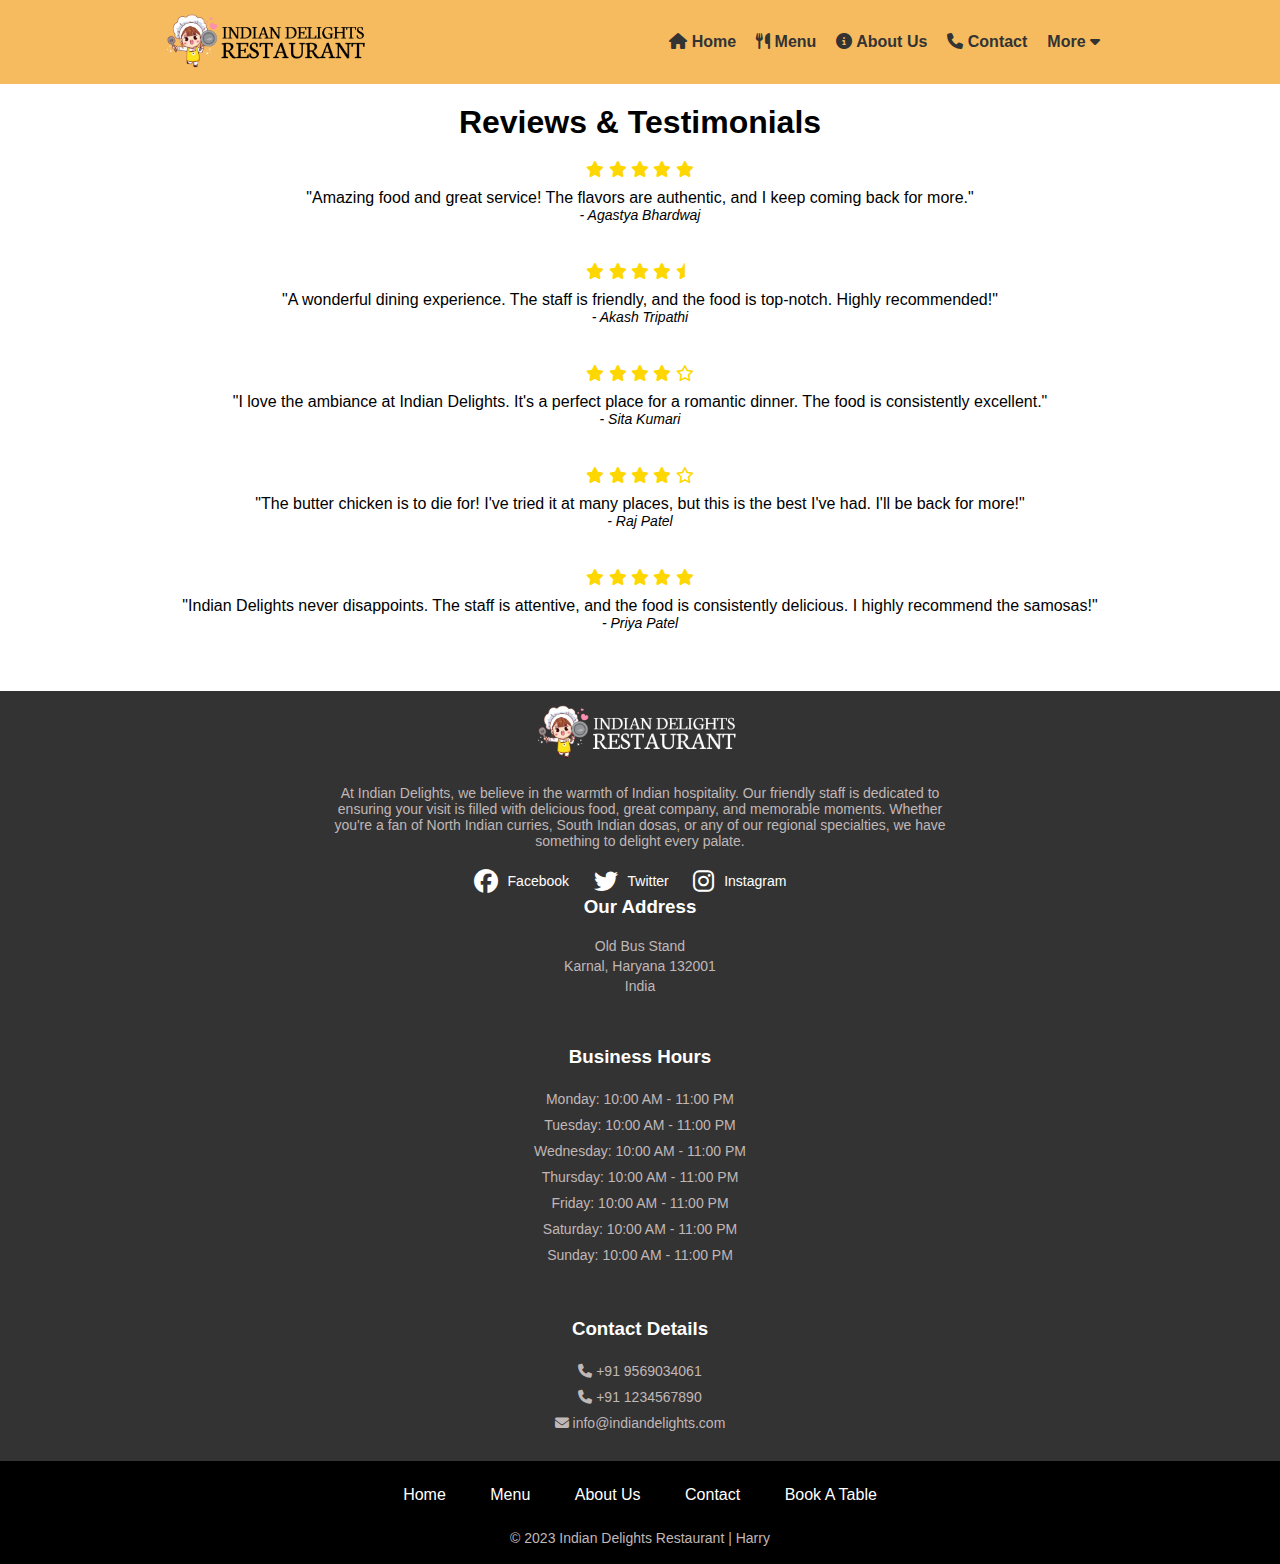
<file: reviews.html>
<!DOCTYPE html>
<html lang="en">
<head>
    <meta charset="UTF-8">
    <meta name="viewport" content="width=device-width, initial-scale=1.0">
    <link rel="stylesheet" href="reviews.css">
    <link rel="stylesheet" href="https://cdnjs.cloudflare.com/ajax/libs/font-awesome/6.3.0/css/all.min.css">
    <title>Reviews/Testimonials - Indian Delights Restaurant</title>
    <link rel="icon" href="./restaurant-icon.png">
</head>
<body>
    <header>
        <nav>
            <div class="logo">
                <a href="index.html"><img src="restaurant-logo.png" alt="Indian Delights Restaurant Logo"></a>
            </div>
            <ul class="nav-links">
                <li><a href="index.html"><i class="fas fa-home"></i> Home</a></li>
                <li><a href="menu.html"><i class="fas fa-utensils"></i> Menu</a></li>
                <li><a href="about.html"><i class="fas fa-info-circle"></i> About Us</a></li>
                <li><a href="contact.html"><i class="fas fa-phone"></i> Contact</a></li>
                <li><a href="#"> More <i class="fas fa-caret-down"></i></a>
                    <ul class="dropdown">
                        <li><a href="gallery.html"><i class="fas fa-camera"></i> Gallery</a></li>
                        <li><a href="events.html"><i class="fas fa-calendar-alt"></i> Events & Specials</a></li>
                        <li><a href="#"><i class="fas fa-star"></i> Reviews/Testimonials</a></li>
                        <li><a href="blog.html"><i class="fas fa-pencil-alt"></i> Blog</a></li>
                        <li><a href="reservation.html"><i class="fa-brands fa-wpforms"></i> Reservation</a></li>
                    </ul>
                </li>
            </ul>
        </nav>
    </header>

    <section class="reviews">
        <h1>Reviews & Testimonials</h1>
        
        <!-- Customer Reviews/Testimonials -->
        <div class="testimonial">
    <div class="rating">
        <i class="fas fa-star"></i>
        <i class="fas fa-star"></i>
        <i class="fas fa-star"></i>
        <i class="fas fa-star"></i>
        <i class="fas fa-star"></i>
    </div>
    <p class="comment">"Amazing food and great service! The flavors are authentic, and I keep coming back for more."</p>
    <p class="author">- Agastya Bhardwaj</p>
</div>

<div class="testimonial">
    <div class="rating">
        <i class="fas fa-star"></i>
        <i class="fas fa-star"></i>
        <i class="fas fa-star"></i>
        <i class="fas fa-star"></i>
        <i class="fas fa-star-half"></i>
    </div>
    <p class="comment">"A wonderful dining experience. The staff is friendly, and the food is top-notch. Highly recommended!"</p>
    <p class="author">- Akash Tripathi</p>
</div>

<div class="testimonial">
    <div class="rating">
        <i class="fas fa-star"></i>
        <i class="fas fa-star"></i>
        <i class="fas fa-star"></i>
        <i class="fas fa-star"></i>
        <i class="far fa-star"></i>
    </div>
    <p class="comment">"I love the ambiance at Indian Delights. It's a perfect place for a romantic dinner. The food is consistently excellent."</p>
    <p class="author">- Sita Kumari</p>
</div>

<div class="testimonial">
    <div class="rating">
        <i class="fas fa-star"></i>
        <i class="fas fa-star"></i>
        <i class="fas fa-star"></i>
        <i class="fas fa-star"></i>
        <i class="far fa-star"></i>
    </div>
    <p class="comment">"The butter chicken is to die for! I've tried it at many places, but this is the best I've had. I'll be back for more!"</p>
    <p class="author">- Raj Patel</p>
</div>

<div class="testimonial">
    <div class="rating">
        <i class="fas fa-star"></i>
        <i class="fas fa-star"></i>
        <i class="fas fa-star"></i>
        <i class="fas fa-star"></i>
        <i class="fas fa-star"></i>
    </div>
    <p class="comment">"Indian Delights never disappoints. The staff is attentive, and the food is consistently delicious. I highly recommend the samosas!"</p>
    <p class="author">- Priya Patel</p>
</div>


        <!-- Add more testimonials as needed -->
    </section>

    <footer>
        <div class="footer-logo">
            <a href="index.html"><img src="restaurant-logo2.png" alt="Indian Delights Restaurant Logo"></a>
            <p>At Indian Delights, we believe in the warmth of Indian hospitality. Our friendly staff is dedicated to ensuring your visit is filled with delicious food, great company, and memorable moments. Whether you're a fan of North Indian curries, South Indian dosas, or any of our regional specialties, we have something to delight every palate.</p>
        </div>

        <div class="footer-social-media">
            <ul class="footer-social-links">
                <li><a href="#"><i class="fab fa-facebook"></i> Facebook</a></li>
                <li><a href="#"><i class="fab fa-twitter"></i> Twitter</a></li>
                <li><a href="#"><i class="fab fa-instagram"></i> Instagram</a></li>
                <!-- Add more social media links as needed -->
                <h3>Our Address</h3> <br>
                <div class="add"><p>Old Bus Stand</p>
                <p>Karnal, Haryana 132001</p>
                <p>India </p></div>
            </ul>
        </div>

        <div class="business-hours">
            <h3>Business Hours</h3> <br>
            <p>Monday: 10:00 AM - 11:00 PM</p>
            <p>Tuesday: 10:00 AM - 11:00 PM</p>
            <p>Wednesday: 10:00 AM - 11:00 PM</p>
            <p>Thursday: 10:00 AM - 11:00 PM</p>
            <p>Friday: 10:00 AM - 11:00 PM</p>
            <p>Saturday: 10:00 AM - 11:00 PM</p>
            <p>Sunday: 10:00 AM - 11:00 PM</p>
        </div>

        <div class="contact-details">
            <h3>Contact Details</h3> <br>
            <p><i class="fa-solid fa-phone"></i> +91 9569034061 </p>
            <p><i class="fa-solid fa-phone"></i> +91 1234567890 </p>
            <p><i class="fa-solid fa-envelope"></i> info@indiandelights.com</p>
        </div>
    <div class="footer-end">
        <p class="footer-links">
            <a href="index.html">Home</a>
            <a href="menu.html">Menu</a>
            <a href="about.html">About Us</a>
            <a href="contact.html">Contact</a>
            <a href="reservation.html">Book A Table</a>
        </p>
        <p class="copyright">&copy; 2023 Indian Delights Restaurant | Harry</p> <br>
    </div>
    </footer>
</body>
</html>
</file>
<file: index.css>
/* Reset some default styles */
body, h1, h2, p, ul {
    margin: 0;
    padding: 0;
}

/* Global styles */
body {
    font-family: Arial, sans-serif;
}

/* Header styles */
header {
    background-color: #f7bb5f;
    padding: 10px 0;
}

nav {
    max-width: 960px;
    margin: 0 auto;
    display: flex;
    justify-content: space-between;
    align-items: center;
}

.logo img {
    height: 60px;
}

.nav-links {
    list-style: none;
    display: flex;
}

.nav-links li {
    margin-right: 20px;
}

.nav-links a {
    text-decoration: none;
    color: #333;
    font-weight: bold;
    font-size: 16px;
}

/* Drop down menu */
ul li ul.dropdown li{
    display: block;
}

ul li ul.dropdown{
    width: 220px;
    background: #f7bb5f;
    position: absolute;
    z-index: 999;
    display: none;
}

ul li a:hover{
    color: white;
}

.dropdown li{
    padding: 5px;
    margin-top: 5px;
}

ul li:hover ul.dropdown{
    display: block;
}

/* Hero section styles */
.hero {
    background-image: url('hero-image.jpg');
    background-size: cover;
    background-position: center;
    color: #fff;
    text-align: center;
    padding: 100px 0;
}

.hero-text h1 {
    font-size: 36px;
    margin-bottom: 20px;
}

.hero-text p {
    font-size: 18px;
    margin-bottom: 40px;
}

.cta-button {
    display: inline-block;
    background-color: #ff6600;
    color: #fff;
    padding: 10px 20px;
    text-decoration: none;
    border-radius: 5px;
    font-weight: bold;
    font-size: 18px;
}

.cta-button:hover {
    background-color: #e65500;
}

/* Featured dishes section styles */
.featured-dishes {
    max-width: 960px;
    margin: 0 auto;
    padding: 40px 0;
}

.dish{
    margin-bottom: 20px;
}

.featured-dishes h2 {
    font-size: 24px;
    margin-bottom: 20px;
    text-align: center;
}

/* Make a Reservation */
#book-table {
    background-color: transparent;
    padding: 25px;
    margin-left: 15%;
    margin-right: 15%;
    box-shadow: 0 0 5px rgba(0, 0, 0, 0.1);
    border: 2px solid goldenrod;
    border: 3px solid goldenrod;
    border-style: double;
    border-radius: 5px;
}

.horizontal-input{
    display: flex;
    justify-content: space-evenly;
}

.message-section{
    display: flex;
    justify-content: center;
}

.input{
    padding: 10px;
    margin: 15px 20px 20px 15px;
    width: 100%;
    border-radius: 5px;
    font-size: 14px;
    background-color: #f5f5f5;
    font-weight: bold;
}

.message-section input{
    background-color: #f5f5f5;
    height: 80px;
}

button {
  background-color: #1877f2;
  color: white;
  font-weight: bold;
  font-size: 20px;
  border: none;
  border-radius: 2px;
  padding: 15px;
  border-radius: 3px;
  cursor: pointer;
  width: 95.5%;
  height: 50px;
  margin-top: 10px;
  margin-left: 18px;
}

.form-group a {
    color: white;
    text-decoration: none;
}

button:hover {
  background-color: #ff6600;
}

.message-section .input::placeholder{
    position: absolute;
    top: 5px;
    left: 5px;
}

.message-section .input{
    text-align: left;
}

/* Reservation */
.reservation {
    margin-top: 20px;
}

.reservation p {
    margin-bottom: 2px;
    margin-left: 8px;
    color: rgb(82, 74, 74);
}

/* About section styles */
.about {
    max-width: 960px;
    margin: 0 auto;
    padding: 40px 0;
}

.about h2 {
    font-size: 24px;
    margin-bottom: 20px;
    text-align: center;
}

/* Footer styles */
footer {
    background-color: #333;
    color: #fff;
    text-align: center;
    padding: 10px 0;
}

.footer-logo img {
    height: 60px;
    margin-bottom: 20px;
}

.footer-logo p{
    font-size: 14px;
    margin-left: 25%;
    margin-right: 25%;
    color: #c0b7b7;
}

.footer-social-media {
    margin-top: 20px;
    text-align: center;
}

.footer-social-links {
    list-style: none;
    display: inline-block;
    padding: 0;
}

.footer-social-links li {
    margin-bottom: 10px;
    margin-right: 20px;
    display: inline-block;
}

.footer-social-links a {
    text-decoration: none;
    color: white;
    font-size: 14px;
    display: flex;
    align-items: center;
}

.footer-social-links i {
    margin-right: 10px;
    font-size: 24px;
}


.footer-social-media h3{
    margin-left: 25%;
    margin-right: 25%;
    margin-top: -2%;
}

.add p{
    font-size: 14px;
    padding: 2px;
    color: #c0b7b7;
}

.business-hours {
    margin-top: 50px;
}

.business-hours p{
    font-size: 14px;
    padding: 5px;
    color: #c0b7b7;
}

.contact-details {
    margin-top: 50px;
}

.contact-details p{
    font-size: 14px;
    padding: 5px;
    color: #c0b7b7;
}

.footer-links a{
	display:inline-block;
	line-height: 1.8;
    font-weight:400;
	text-decoration: none;
	color:  white;
    padding: 20px;
}

.footer-end{
    background-color: black;
    margin-bottom: -10px;
    margin-top: 25px;
}

.copyright{
    color: #c0b7b7;
    font-size: 14px;
}


/* Media queries for responsiveness */
@media (max-width: 768px) {
    .nav-links {
        flex-direction: column;
        align-items: flex-start;
        margin-top: 10px;
    }

    .nav-links li {
        margin-bottom: 10px;
    }

    .hero {
        padding: 80px 0;
    }
}
</file>
<file: about.css>
/* Reset some default styles */
body, h1, h2, h3, p, ul {
    margin: 0;
    padding: 0;
}

/* Global styles */
body {
    font-family: Arial, sans-serif;
}

/* Header styles */
header {
    background-color: #f7bb5f;
    padding: 10px 0;
}

nav {
    max-width: 960px;
    margin: 0 auto;
    display: flex;
    justify-content: space-between;
    align-items: center;
}

.logo img {
    height: 60px;
}

.nav-links {
    list-style: none;
    display: flex;
}

.nav-links li {
    margin-right: 20px;
}

.nav-links a {
    text-decoration: none;
    color: #333;
    font-weight: bold;
    font-size: 16px;
}

/* Drop down menu */
ul li ul.dropdown li{
    display: block;
}

ul li ul.dropdown{
    width: 220px;
    background: #f7bb5f;
    position: absolute;
    z-index: 999;
    display: none;
}

ul li a:hover{
    color: white;
}

.dropdown li{
    padding: 5px;
    margin-top: 5px;
}

ul li:hover ul.dropdown{
    display: block;
}

/* About page styles */
.about {
    max-width: 960px;
    margin: 0 auto;
    padding: 20px;
    text-align: center;
}

.about h1 {
    font-size: 32px;
    margin-bottom: 20px;
}

.about p {
    font-size: 16px;
    margin-bottom: 20px;
}

.about-image img {
    max-width: 100%;
    height: auto;
    margin-bottom: 20px;
}

/* Footer styles */
footer {
    background-color: #333;
    color: #fff;
    text-align: center;
    padding: 10px 0;
}

.footer-logo img {
    height: 60px;
    margin-bottom: 20px;
}

.footer-logo p{
    font-size: 14px;
    margin-left: 25%;
    margin-right: 25%;
    color: #c0b7b7;
}

.footer-social-media {
    margin-top: 20px;
    text-align: center;
}

.footer-social-links {
    list-style: none;
    display: inline-block;
    padding: 0;
}

.footer-social-links li {
    margin-bottom: 10px;
    margin-right: 20px;
    display: inline-block;
}

.footer-social-links a {
    text-decoration: none;
    color: white;
    font-size: 14px;
    display: flex;
    align-items: center;
}

.footer-social-links i {
    margin-right: 10px;
    font-size: 24px;
}


.footer-social-media h3{
    margin-left: 25%;
    margin-right: 25%;
    margin-top: -2%;
}

.add p{
    font-size: 14px;
    padding: 2px;
    color: #c0b7b7;
}

.business-hours {
    margin-top: 50px;
}

.business-hours p{
    font-size: 14px;
    padding: 5px;
    color: #c0b7b7;
}

.contact-details {
    margin-top: 50px;
}

.contact-details p{
    font-size: 14px;
    padding: 5px;
    color: #c0b7b7;
}

.footer-links a{
	display:inline-block;
	line-height: 1.8;
    font-weight:400;
	text-decoration: none;
	color:  white;
    padding: 20px;
}

.footer-end{
    background-color: black;
    margin-bottom: -10px;
    margin-top: 25px;
}

.copyright{
    color: #c0b7b7;
    font-size: 14px;
}
</file>
<file: contact.css>
/* Reset some default styles */
body, h1, h2, h3, p, ul, li, address {
    margin: 0;
    padding: 0;
}

/* Global styles */
body {
    font-family: Arial, sans-serif;
}

/* Header styles */
header {
    background-color: #f7bb5f;
    padding: 10px 0;
}

nav {
    max-width: 960px;
    margin: 0 auto;
    display: flex;
    justify-content: space-between;
    align-items: center;
}

.logo img {
    height: 60px;
}

.nav-links {
    list-style: none;
    display: flex;
}

.nav-links li {
    margin-right: 20px;
}

.nav-links a {
    text-decoration: none;
    color: #333;
    font-weight: bold;
    font-size: 16px;
}

/* Drop down menu */
ul li ul.dropdown li{
    display: block;
}

ul li ul.dropdown{
    width: 220px;
    background: #f7bb5f;
    position: absolute;
    z-index: 999;
    display: none;
}

ul li a:hover{
    color: white;
}

.dropdown li{
    padding: 5px;
    margin-top: 5px;
}

ul li:hover ul.dropdown{
    display: block;
}

/* Contact page styles */
.contact {
    max-width: 960px;
    margin: 0 auto;
    padding: 20px;
    text-align: center;
}

.contact h1 {
    font-size: 32px;
    margin-bottom: 20px;
}

.contact-info {
    margin-bottom: 40px;
}

.contact-info h2 {
    font-size: 24px;
    margin-bottom: 10px;
}

.address {
    font-style: normal;
}

.map {
    margin-top: 20px;
}

.contact-info p {
    font-size: 16px;
    margin-bottom: 10px;
}

.reservation {
    margin-top: 20px;
}

.reservation h2 {
    margin-bottom: 10px;
}

.reservation p {
    margin-bottom: 10px;
}

.btn {
    display: inline-block;
    padding: 10px 20px;
    background-color: #f7bb5f;
    color: #fff;
    text-decoration: none;
    border-radius: 5px;
    font-weight: bold;
}

.btn:hover {
    background-color: #e09d3e;
}

.social-media {
    margin-top: 20px;
    text-align: center;
}

.social-links {
    list-style: none;
    display: inline-block;
    padding: 0;
}

.social-links li {
    margin-bottom: 10px;
    margin-right: 20px;
    display: inline-block;
}

.social-links a {
    text-decoration: none;
    color: #333;
    font-size: 16px;
    display: flex;
    align-items: center;
}

.social-links .facebook:hover{
    color: #4267B2;
}

.social-links .twitter:hover{
    color: #1DA1F2;
}

.social-links .instagram:hover{
    color: rgb(255, 0, 157);
}

.social-links i {
    margin-right: 10px;
    font-size: 24px;
}

/* Footer styles */
footer {
    background-color: #333;
    color: #fff;
    text-align: center;
    padding: 10px 0;
}

.footer-logo img {
    height: 60px;
    margin-bottom: 20px;
}

.footer-logo p{
    font-size: 14px;
    margin-left: 25%;
    margin-right: 25%;
    color: #c0b7b7;
}

.footer-social-media {
    margin-top: 20px;
    text-align: center;
}

.footer-social-links {
    list-style: none;
    display: inline-block;
    padding: 0;
}

.footer-social-links li {
    margin-bottom: 10px;
    margin-right: 20px;
    display: inline-block;
}

.footer-social-links a {
    text-decoration: none;
    color: white;
    font-size: 14px;
    display: flex;
    align-items: center;
}

.footer-social-links i {
    margin-right: 10px;
    font-size: 24px;
}


.footer-social-media h3{
    margin-left: 25%;
    margin-right: 25%;
    margin-top: -2%;
}

.add p{
    font-size: 14px;
    padding: 2px;
    color: #c0b7b7;
}

.business-hours {
    margin-top: 50px;
}

.business-hours p{
    font-size: 14px;
    padding: 5px;
    color: #c0b7b7;
}

.contact-details {
    margin-top: 50px;
}

.contact-details p{
    font-size: 14px;
    padding: 5px;
    color: #c0b7b7;
}

.footer-links a{
	display:inline-block;
	line-height: 1.8;
    font-weight:400;
	text-decoration: none;
	color:  white;
    padding: 20px;
}

.footer-end{
    background-color: black;
    margin-bottom: -10px;
    margin-top: 25px;
}

.copyright{
    color: #c0b7b7;
    font-size: 14px;
}
</file>
<file: events.css>
/* Reset some default styles */
body, h1, h2, h3, p, ul, li {
    margin: 0;
    padding: 0;
}

/* Global styles */
body {
    font-family: Arial, sans-serif;
}

/* Header styles */
header {
    background-color: #f7bb5f;
    padding: 10px 0;
}

nav {
    max-width: 960px;
    margin: 0 auto;
    display: flex;
    justify-content: space-between;
    align-items: center;
}

.logo img {
    height: 60px;
}

.nav-links {
    list-style: none;
    display: flex;
}

.nav-links li {
    margin-right: 20px;
}

.nav-links a {
    text-decoration: none;
    color: #333;
    font-weight: bold;
    font-size: 16px;
}

/* Drop down menu */
ul li ul.dropdown li{
    display: block;
}

ul li ul.dropdown{
    width: 220px;
    background: #f7bb5f;
    position: absolute;
    z-index: 999;
    display: none;
}

ul li a:hover{
    color: white;
}

.dropdown li{
    padding: 5px;
    margin-top: 5px;
}

ul li:hover ul.dropdown{
    display: block;
}

/* Events page styles */
.events {
    max-width: 960px;
    margin: 0 auto;
    padding: 20px;
    text-align: center;
}

.events h1 {
    font-size: 32px;
    margin-bottom: 20px;
}

.special-offers,
.upcoming-events,
.seasonal-menus {
    margin-bottom: 40px;
}

.special-offers h2,
.upcoming-events h2,
.seasonal-menus h2 {
    font-size: 24px;
    margin-bottom: 10px;
}

.special-offers ul,
.upcoming-events ul,
.seasonal-menus ul {
    list-style: disc;
    margin-left: 20px;
}

.special-offers p,
.upcoming-events p,
.seasonal-menus p {
    font-size: 16px;
    margin-bottom: 10px;
}

/* Footer styles */
footer {
    background-color: #333;
    color: #fff;
    text-align: center;
    padding: 10px 0;
}

.footer-logo img {
    height: 60px;
    margin-bottom: 20px;
}

.footer-logo p{
    font-size: 14px;
    margin-left: 25%;
    margin-right: 25%;
    color: #c0b7b7;
}

.footer-social-media {
    margin-top: 20px;
    text-align: center;
}

.footer-social-links {
    list-style: none;
    display: inline-block;
    padding: 0;
}

.footer-social-links li {
    margin-bottom: 10px;
    margin-right: 20px;
    display: inline-block;
}

.footer-social-links a {
    text-decoration: none;
    color: white;
    font-size: 14px;
    display: flex;
    align-items: center;
}

.footer-social-links i {
    margin-right: 10px;
    font-size: 24px;
}


.footer-social-media h3{
    margin-left: 25%;
    margin-right: 25%;
    margin-top: -2%;
}

.add p{
    font-size: 14px;
    padding: 2px;
    color: #c0b7b7;
}

.business-hours {
    margin-top: 50px;
}

.business-hours p{
    font-size: 14px;
    padding: 5px;
    color: #c0b7b7;
}

.contact-details {
    margin-top: 50px;
}

.contact-details p{
    font-size: 14px;
    padding: 5px;
    color: #c0b7b7;
}

.footer-links a{
	display:inline-block;
	line-height: 1.8;
    font-weight:400;
	text-decoration: none;
	color:  white;
    padding: 20px;
}

.footer-end{
    background-color: black;
    margin-bottom: -10px;
    margin-top: 25px;
}

.copyright{
    color: #c0b7b7;
    font-size: 14px;
}
</file>
<file: reservation-confirmation.css>
/* Reset some default styles */
body, h1, h2, h3, p, ul {
    margin: 0;
    padding: 0;
}

/* Global styles */
body {
    font-family: Arial, sans-serif;
}

/* Header styles */
header {
    background-color: #f7bb5f;
    padding: 10px 0;
}

nav {
    max-width: 960px;
    margin: 0 auto;
    display: flex;
    justify-content: space-between;
    align-items: center;
}

.logo img {
    height: 60px;
}

.nav-links {
    list-style: none;
    display: flex;
}

.nav-links li {
    margin-right: 20px;
}

.nav-links a {
    text-decoration: none;
    color: #333;
    font-weight: bold;
    font-size: 16px;
}

/* Drop down menu */
ul li ul.dropdown li{
    display: block;
}

ul li ul.dropdown{
    width: 220px;
    background: #f7bb5f;
    position: absolute;
    z-index: 999;
    display: none;
}

ul li a:hover{
    color: white;
}

.dropdown li{
    padding: 5px;
    margin-top: 5px;
}

ul li:hover ul.dropdown{
    display: block;
}

/* H1 tag styling */
h1{
    text-align: center;
    margin-top: 8px;
    margin-bottom: 8px;
    color: blue;
}

/* Customer details */
.customer-details {
    border: 2px solid transparent;
    margin-left: 44%;
    margin-right: 35%;
    text-align: left;
    margin-top: 8px;
}

main {
    background-color: #fff;
    padding: 20px;
    box-shadow: 0 0 5px rgba(0, 0, 0, 0.1);
    margin-bottom: 10px;
}

.reservation-confirmation {
    text-align: center;
}

.reservation-confirmation h2 {
    font-size: 24px;
    margin-bottom: 20px;
}

.reservation-confirmation ul {
    list-style: none;
}

.reservation-confirmation ul li {
    font-size: 18px;
    margin-bottom: 10px;
}

.reservation-confirmation i{
    color: rgb(5, 197, 5);
}

footer {
    background-color: #333;
    color: #fff;
    text-align: center;
    padding: 10px 0;
}

/* Footer styles */
footer {
    background-color: #333;
    color: #fff;
    text-align: center;
    padding: 10px 0;
}

.footer-logo img {
    height: 60px;
    margin-bottom: 20px;
}

.footer-logo p{
    font-size: 14px;
    margin-left: 25%;
    margin-right: 25%;
    color: #c0b7b7;
}

.footer-social-media {
    margin-top: 20px;
    text-align: center;
}

.footer-social-links {
    list-style: none;
    display: inline-block;
    padding: 0;
}

.footer-social-links li {
    margin-bottom: 10px;
    margin-right: 20px;
    display: inline-block;
}

.footer-social-links a {
    text-decoration: none;
    color: white;
    font-size: 14px;
    display: flex;
    align-items: center;
}

.footer-social-links i {
    margin-right: 10px;
    font-size: 24px;
}


.footer-social-media h3{
    margin-left: 25%;
    margin-right: 25%;
    margin-top: -2%;
}

.add p{
    font-size: 14px;
    padding: 2px;
    color: #c0b7b7;
}

.business-hours {
    margin-top: 50px;
}

.business-hours p{
    font-size: 14px;
    padding: 5px;
    color: #c0b7b7;
}

.contact-details {
    margin-top: 50px;
}

.contact-details p{
    font-size: 14px;
    padding: 5px;
    color: #c0b7b7;
}

.footer-links a{
	display:inline-block;
	line-height: 1.8;
    font-weight:400;
	text-decoration: none;
	color:  white;
    padding: 20px;
}

.footer-end{
    background-color: black;
    margin-bottom: -10px;
    margin-top: 25px;
}

.copyright{
    color: #c0b7b7;
    font-size: 14px;
}
</file>
<file: reservation.css>
/* Reset some default styles */
body, h1, h2, h3, p, ul, li, address {
    margin: 0;
    padding: 0;
}

/* Global styles */
body {
    font-family: Arial, sans-serif;
    background-image: url('footer.JPG');
}

/* Header styles */
header {
    background-color: #f7bb5f;
    padding: 10px 0;
}

nav {
    max-width: 960px;
    margin: 0 auto;
    display: flex;
    justify-content: space-between;
    align-items: center;
}

.logo img {
    height: 60px;
}

.nav-links {
    list-style: none;
    display: flex;
}

.nav-links li {
    margin-right: 20px;
}

.nav-links a {
    text-decoration: none;
    color: #333;
    font-weight: bold;
    font-size: 16px;
}

/* Drop down menu */
ul li ul.dropdown li{
    display: block;
}

ul li ul.dropdown{
    width: 220px;
    background: #f7bb5f;
    position: absolute;
    z-index: 999;
    display: none;
}

ul li a:hover{
    color: white;
}

.dropdown li{
    padding: 5px;
    margin-top: 5px;
}

ul li:hover ul.dropdown{
    display: block;
}

h1{
    text-align: center;
    margin-top: 25px;
}

/* Make a Reservation */
.book-table {
    background-color: transparent;
    padding: 25px;
    margin-left: 15%;
    margin-right: 15%;
    box-shadow: 0 0 5px rgba(0, 0, 0, 0.1);
    border: 2px solid transparent;
    border-style: double;
    border-radius: 5px;
    margin-bottom: 20px;
}

.horizontal-input{
    display: flex;
    justify-content: space-evenly;
}

.message-section{
    display: flex;
    justify-content: center;
}

.input{
    padding: 10px;
    margin: 15px 20px 20px 15px;
    width: 100%;
    border-radius: 5px;
    font-size: 14px;
    background-color: #f5f5f5;
    font-weight: bold;
}

.message-section input{
    background-color: #f5f5f5;
    height: 80px;
}

button {
  background-color: #1877f2;
  color: white;
  font-weight: bold;
  font-size: 20px;
  border: none;
  border-radius: 2px;
  padding: 15px;
  border-radius: 3px;
  cursor: pointer;
  width: 95.5%;
  height: 50px;
  margin-top: 10px;
  margin-left: 18px;
}

.form-group a {
    color: white;
    text-decoration: none;
}

button:hover {
  background-color: #ff6600;
}

.message-section .input::placeholder{
    position: absolute;
    top: 5px;
    left: 5px;
}

.message-section .input{
    text-align: left;
}

/* Footer styles */
footer {
    background-color: #333;
    color: #fff;
    text-align: center;
    padding: 10px 0;
}

.footer-logo img {
    height: 60px;
    margin-bottom: 20px;
}

.footer-logo p{
    font-size: 14px;
    margin-left: 25%;
    margin-right: 25%;
    color: #c0b7b7;
}

.footer-social-media {
    margin-top: 20px;
    text-align: center;
}

.footer-social-links {
    list-style: none;
    display: inline-block;
    padding: 0;
}

.footer-social-links li {
    margin-bottom: 10px;
    margin-right: 20px;
    display: inline-block;
}

.footer-social-links a {
    text-decoration: none;
    color: white;
    font-size: 14px;
    display: flex;
    align-items: center;
}

.footer-social-links i {
    margin-right: 10px;
    font-size: 24px;
}


.footer-social-media h3{
    margin-left: 25%;
    margin-right: 25%;
    margin-top: -2%;
}

.add p{
    font-size: 14px;
    padding: 2px;
    color: #c0b7b7;
}

.business-hours {
    margin-top: 50px;
}

.business-hours p{
    font-size: 14px;
    padding: 5px;
    color: #c0b7b7;
}

.contact-details {
    margin-top: 50px;
}

.contact-details p{
    font-size: 14px;
    padding: 5px;
    color: #c0b7b7;
}

.footer-links a{
	display:inline-block;
	line-height: 1.8;
    font-weight:400;
	text-decoration: none;
	color:  white;
    padding: 20px;
}

.footer-end{
    background-color: black;
    margin-bottom: -10px;
    margin-top: 25px;
}

.copyright{
    color: #c0b7b7;
    font-size: 14px;
}
</file>
<file: reviews.css>
/* Reset some default styles */
body, h1, h2, h3, p, ul, li {
    margin: 0;
    padding: 0;
}

/* Global styles */
body {
    font-family: Arial, sans-serif;
}

/* Header styles */
header {
    background-color: #f7bb5f;
    padding: 10px 0;
}

nav {
    max-width: 960px;
    margin: 0 auto;
    display: flex;
    justify-content: space-between;
    align-items: center;
}

.logo img {
    height: 60px;
}

.nav-links {
    list-style: none;
    display: flex;
}

.nav-links li {
    margin-right: 20px;
}

.nav-links a {
    text-decoration: none;
    color: #333;
    font-weight: bold;
    font-size: 16px;
}

/* Drop down menu */
ul li ul.dropdown li{
    display: block;
}

ul li ul.dropdown{
    width: 220px;
    background: #f7bb5f;
    position: absolute;
    z-index: 999;
    display: none;
}

ul li a:hover{
    color: white;
}

.dropdown li{
    padding: 5px;
    margin-top: 5px;
}

ul li:hover ul.dropdown{
    display: block;
}

/* Reviews/Testimonials page styles */
.reviews {
    max-width: 960px;
    margin: 0 auto;
    padding: 20px;
    text-align: center;
}

.reviews h1 {
    font-size: 32px;
    margin-bottom: 20px;
}

.testimonial {
    margin-bottom: 40px;
}

.rating {
    color: #FFD700; /* Golden yellow for stars */
}

.comment {
    font-size: 16px;
    margin-top: 10px;
}

.author {
    font-size: 14px;
    font-style: italic;
}

/* Footer styles */
footer {
    background-color: #333;
    color: #fff;
    text-align: center;
    padding: 10px 0;
}

.footer-logo img {
    height: 60px;
    margin-bottom: 20px;
}

.footer-logo p{
    font-size: 14px;
    margin-left: 25%;
    margin-right: 25%;
    color: #c0b7b7;
}

.footer-social-media {
    margin-top: 20px;
    text-align: center;
}

.footer-social-links {
    list-style: none;
    display: inline-block;
    padding: 0;
}

.footer-social-links li {
    margin-bottom: 10px;
    margin-right: 20px;
    display: inline-block;
}

.footer-social-links a {
    text-decoration: none;
    color: white;
    font-size: 14px;
    display: flex;
    align-items: center;
}

.footer-social-links i {
    margin-right: 10px;
    font-size: 24px;
}


.footer-social-media h3{
    margin-left: 25%;
    margin-right: 25%;
    margin-top: -2%;
}

.add p{
    font-size: 14px;
    padding: 2px;
    color: #c0b7b7;
}

.business-hours {
    margin-top: 50px;
}

.business-hours p{
    font-size: 14px;
    padding: 5px;
    color: #c0b7b7;
}

.contact-details {
    margin-top: 50px;
}

.contact-details p{
    font-size: 14px;
    padding: 5px;
    color: #c0b7b7;
}

.footer-links a{
	display:inline-block;
	line-height: 1.8;
    font-weight:400;
	text-decoration: none;
	color:  white;
    padding: 20px;
}

.footer-end{
    background-color: black;
    margin-bottom: -10px;
    margin-top: 25px;
}

.copyright{
    color: #c0b7b7;
    font-size: 14px;
}
</file>
